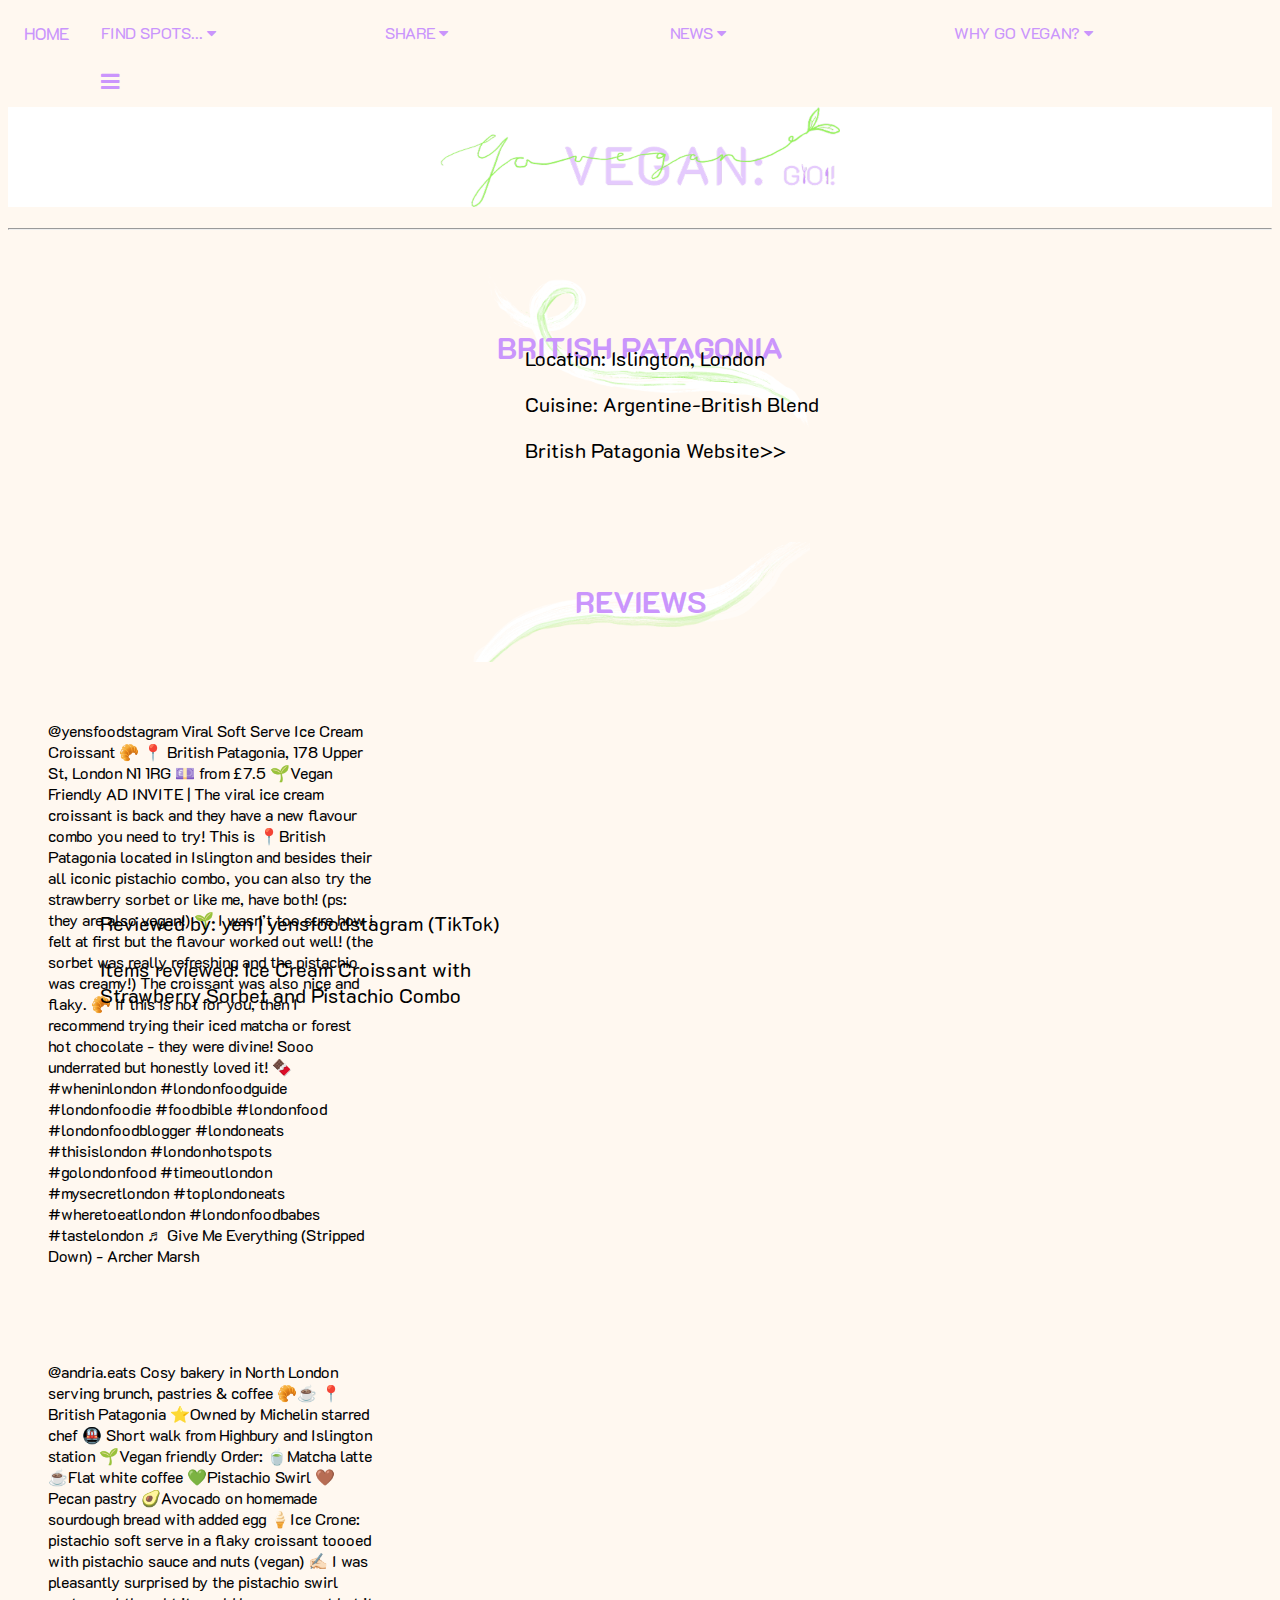
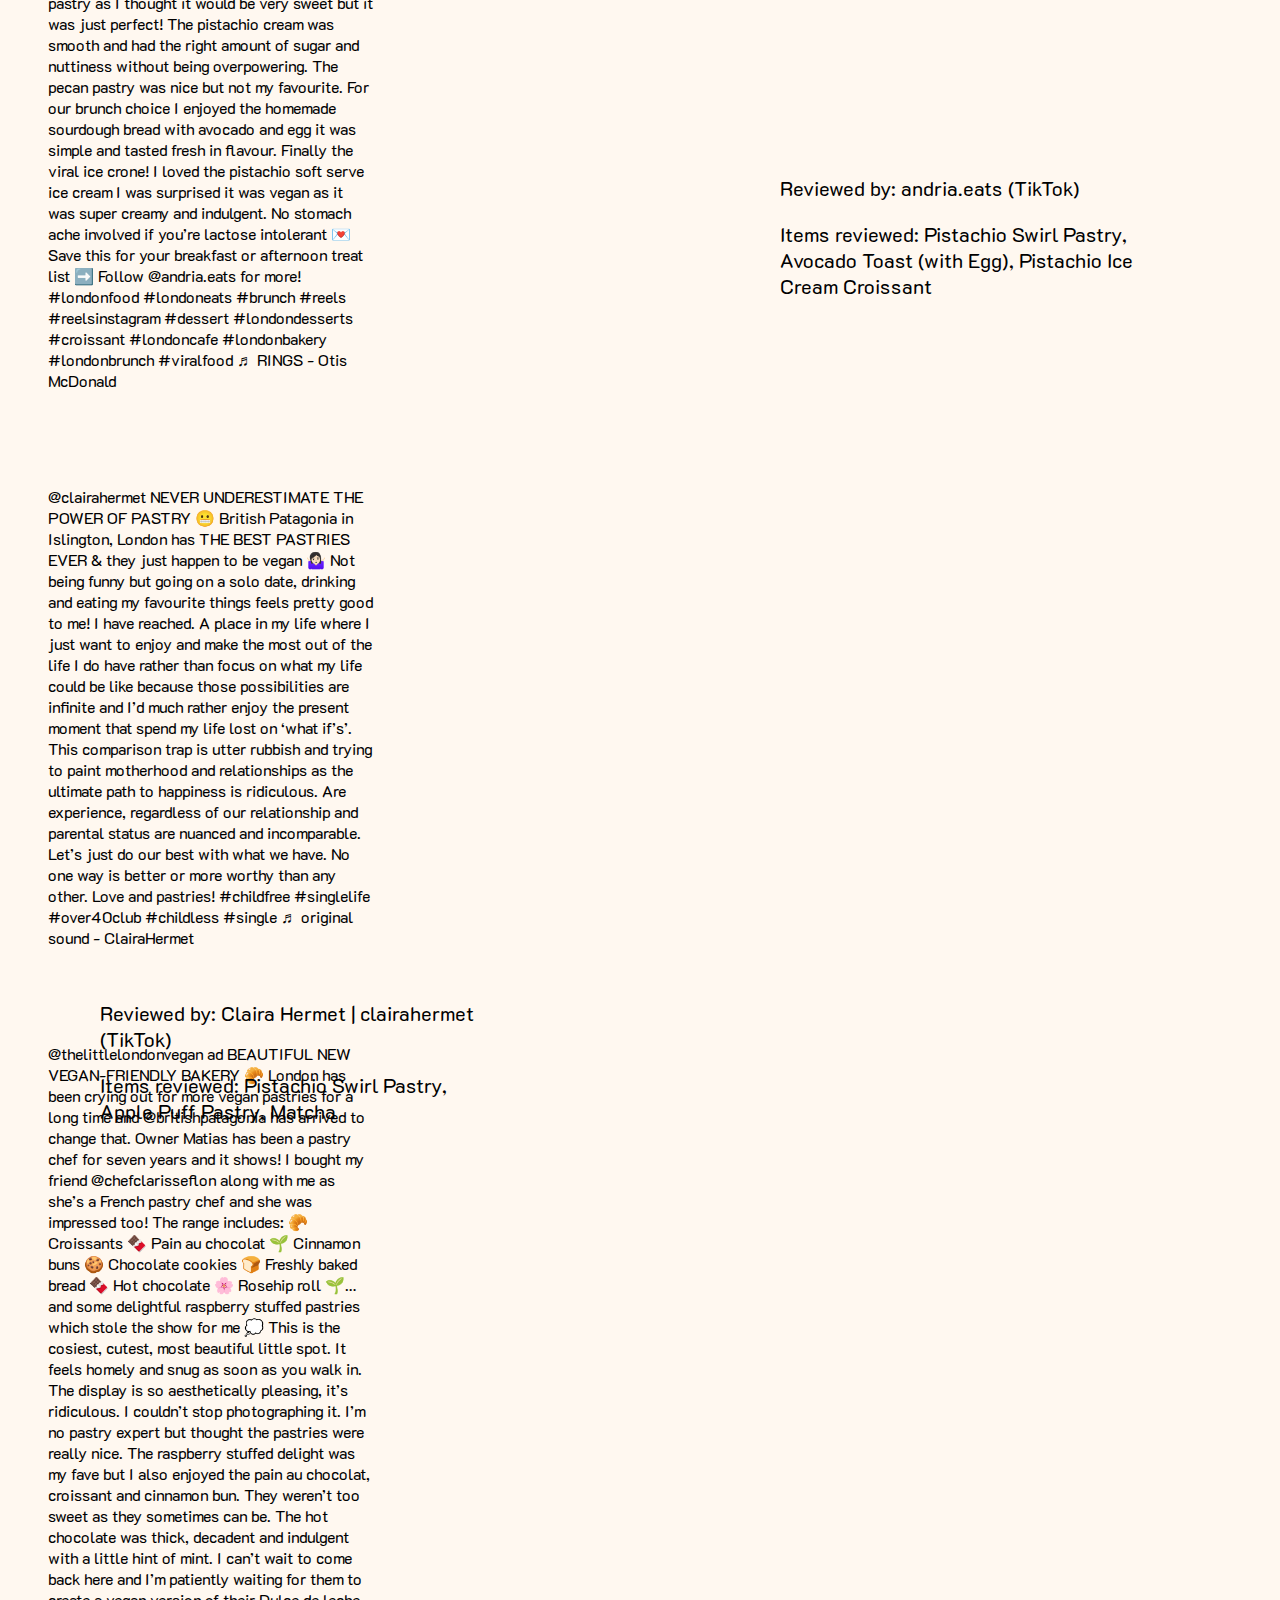
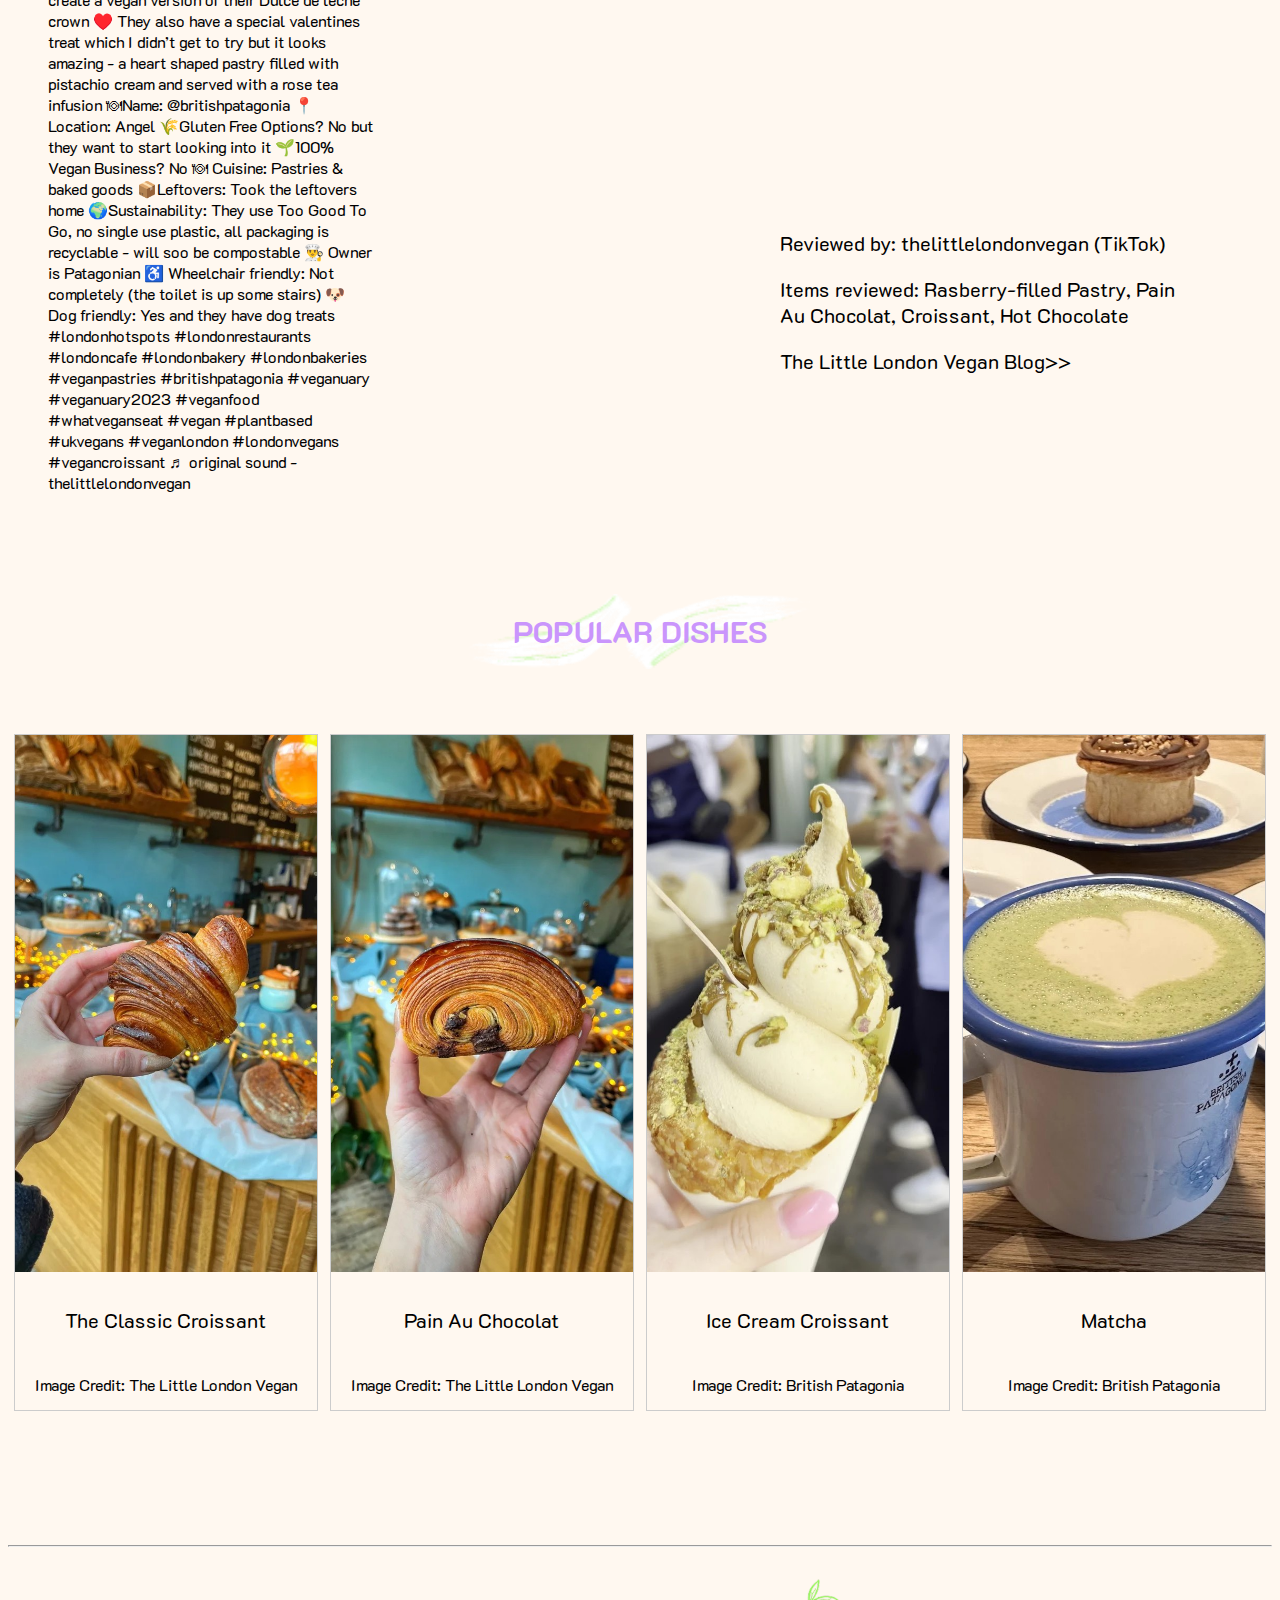
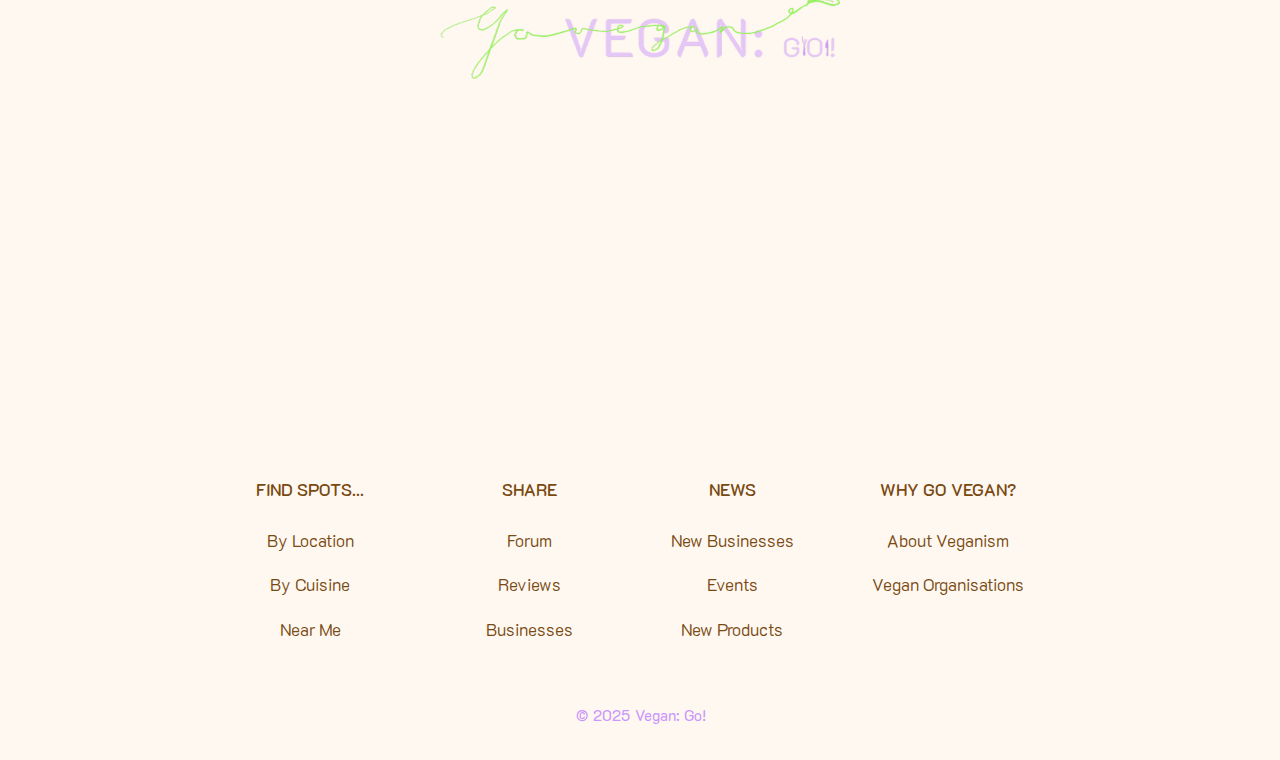
<file: About British Patagonia.html>
<html>

<head>

    <title>VEGAN: GO!</title>

    <meta name="viewport" content="width=device-width, initial-scale=1.0">
    <link rel="stylesheet" type="text/css" href="dmdd.css">
<link rel="stylesheet" media="screen and (min-width: 600px)" href="dmdd.css">
<link rel="stylesheet" media="screen and (max-width: 600px)" href="mobile.css">

<link rel="preconnect" href="https://fonts.googleapis.com">
<link rel="preconnect" href="https://fonts.gstatic.com" crossorigin>
<link href="https://fonts.googleapis.com/css2?family=K2D:ital,wght@0,100;0,200;0,300;0,400;0,500;0,600;0,700;0,800;1,100;1,200;1,300;1,400;1,500;1,600;1,700;1,800&display=swap" rel="stylesheet">

</head>

<!-- Load an icon library to show a hamburger menu (bars) on small screens -->
<link rel="stylesheet" href="https://cdnjs.cloudflare.com/ajax/libs/font-awesome/4.7.0/css/font-awesome.min.css">

<div class="topnav">
  <a class="active" href="VeganGo.html" target="_blank">HOME</a>
   <div id="myLinks">
   <div class="dropdown">
    <button class="dropbtn" href="#spots">FIND SPOTS...
      <i class="fa fa-caret-down"></i>
    </button>
    <div class="dropdown-content">
      <a href="#">By Location</a>
      <a href="#">By Cuisine</a>
      <a href="Near me.html" target="_blank">Near Me</a>
    </div>
  </div>
  <div class="dropdown">
    <button class="dropbtn" href="#share">SHARE
      <i class="fa fa-caret-down"></i>
    </button>
    <div class="dropdown-content">
      <a href="#">Forum</a>
      <a href="#">Reviews</a>
      <a href="#">Businesses</a>
    </div>
  </div>
  <div class="dropdown">
    <button class="dropbtn" href="#news">NEWS
      <i class="fa fa-caret-down"></i>
    </button>
    <div class="dropdown-content">
      <a href="#">New Businesses</a>
      <a href="#">Events</a>
      <a href="#">New Products</a>
    </div>
  </div>
  <div class="dropdown">
    <button class="dropbtn" href="#about">WHY GO VEGAN?
      <i class="fa fa-caret-down"></i>
    </button>
    <div class="dropdown-content">
      <a href="#">About Veganism</a>
      <a href="#">Vegan Organisations</a>
    </div>
  </div>
 </div>
<!-- "Hamburger menu" / "Bar icon" to toggle the navigation links -->
<a href="javascript:void(0);" class="icon" onclick="myFunction()">
    <i class="fa fa-bars"></i>
  </a>
</div>

<script>
/* Toggle between showing and hiding the navigation menu links when the user clicks on the hamburger menu / bar icon */
function myFunction() {
  var x = document.getElementById("myLinks");
  if (x.style.display === "block") {
    x.style.display = "none";
  } else {
    x.style.display = "block";
  }
}
</script>

<body>
<div id="AA">
<div id="Image1">
    <!-- The next line will add an image to your page -->
    <a href="VeganGo.html" target="_blank">
     <img src="VG Logo (2).png">
  </a>
</div>
</div>
  
    <!-- Heading 1, your most important heading, starts here -->
    <h1> </h1>
    <!-- Heading 1 finishes here -->

    <hr>
<div id="DA">
    <h2>BRITISH PATAGONIA</h2>
</div> 

 <div id= "DB"> 
    <p> Location: Islington, London </p>
    <p> Cuisine: Argentine-British Blend </p>
    <a href="https://britishpatagonia.website/" target="_blank"><p2>British Patagonia Website>> </p2> </a> 
  
 </div>



<br>
<br> 
<br>
<br>  

    
   
<div id="DC">
    <h2>REVIEWS</h2>
</div>  
<br>
<br>

<blockquote class="tiktok-embed" cite="https://www.tiktok.com/@yensfoodstagram/video/7372882524567047457" data-video-id="7372882524567047457" style="max-width: 325px;min-width: 325px;" > <section> <a target="_blank" title="@yensfoodstagram" href="https://www.tiktok.com/@yensfoodstagram?refer=embed">@yensfoodstagram</a> Viral Soft Serve Ice Cream Croissant 🥐 📍 British Patagonia, 178 Upper St, London N1 1RG 💷 from £7.5 🌱Vegan Friendly AD INVITE | The viral ice cream croissant is back and they have a new flavour combo you need to try!  This is 📍British Patagonia located in Islington and besides their all iconic pistachio combo, you can also try the strawberry sorbet or like me, have both! (ps: they are also vegan!) 🌱 I wasn’t too sure how i felt at first but the flavour worked out well! (the sorbet was really refreshing and the pistachio was creamy!) The croissant was also nice and flaky. 🥐 if this is not for you, then I recommend trying their iced matcha or forest hot chocolate - they were divine! Sooo underrated but honestly loved it! 🍫 <a title="wheninlondon" target="_blank" href="https://www.tiktok.com/tag/wheninlondon?refer=embed">#wheninlondon</a> <a title="londonfoodguide" target="_blank" href="https://www.tiktok.com/tag/londonfoodguide?refer=embed">#londonfoodguide</a> <a title="londonfoodie" target="_blank" href="https://www.tiktok.com/tag/londonfoodie?refer=embed">#londonfoodie</a>  <a title="foodbible" target="_blank" href="https://www.tiktok.com/tag/foodbible?refer=embed">#foodbible</a> <a title="londonfood" target="_blank" href="https://www.tiktok.com/tag/londonfood?refer=embed">#londonfood</a> <a title="londonfoodblogger" target="_blank" href="https://www.tiktok.com/tag/londonfoodblogger?refer=embed">#londonfoodblogger</a> <a title="londoneats" target="_blank" href="https://www.tiktok.com/tag/londoneats?refer=embed">#londoneats</a> <a title="thisislondon" target="_blank" href="https://www.tiktok.com/tag/thisislondon?refer=embed">#thisislondon</a> <a title="londonhotspots" target="_blank" href="https://www.tiktok.com/tag/londonhotspots?refer=embed">#londonhotspots</a> <a title="golondonfood" target="_blank" href="https://www.tiktok.com/tag/golondonfood?refer=embed">#golondonfood</a> <a title="timeoutlondon" target="_blank" href="https://www.tiktok.com/tag/timeoutlondon?refer=embed">#timeoutlondon</a> <a title="mysecretlondon" target="_blank" href="https://www.tiktok.com/tag/mysecretlondon?refer=embed">#mysecretlondon</a> <a title="toplondoneats" target="_blank" href="https://www.tiktok.com/tag/toplondoneats?refer=embed">#toplondoneats</a> <a title="wheretoeatlondon" target="_blank" href="https://www.tiktok.com/tag/wheretoeatlondon?refer=embed">#wheretoeatlondon</a> <a title="londonfoodbabes" target="_blank" href="https://www.tiktok.com/tag/londonfoodbabes?refer=embed">#londonfoodbabes</a> <a title="tastelondon" target="_blank" href="https://www.tiktok.com/tag/tastelondon?refer=embed">#tastelondon</a> <a target="_blank" title="♬ Give Me Everything (Stripped Down) - Archer Marsh" href="https://www.tiktok.com/music/Give-Me-Everything-Stripped-Down-7171392791648421889?refer=embed">♬ Give Me Everything (Stripped Down) - Archer Marsh</a> </section> </blockquote> <script async src="https://www.tiktok.com/embed.js"></script>

<div id="DD">
    <p>Reviewed by: yen | yensfoodstagram (TikTok)</p>
    <p>Items reviewed: Ice Cream Croissant with Strawberry Sorbet and Pistachio Combo</p>
</div> 

<br>
<br>
<br>

<blockquote class="tiktok-embed" cite="https://www.tiktok.com/@andria.eats/video/7408857995485990177" data-video-id="7408857995485990177" style="max-width: 325px;min-width: 325px;" > <section> <a target="_blank" title="@andria.eats" href="https://www.tiktok.com/@andria.eats?refer=embed">@andria.eats</a> Cosy bakery in North London serving brunch, pastries &#38; coffee 🥐☕️ 📍British Patagonia  ⭐️Owned by Michelin starred chef  🚇 Short walk from Highbury and Islington station 🌱Vegan friendly Order: 🍵Matcha latte  ☕️Flat white coffee  💚Pistachio Swirl 🤎Pecan pastry 🥑Avocado on homemade sourdough bread with added egg 🍦Ice Crone: pistachio soft serve in a flaky croissant toooed with pistachio sauce and nuts (vegan) ✍🏻 I was pleasantly surprised by the pistachio swirl pastry as I thought it would be very sweet but it was just perfect! The pistachio cream was smooth and had the right amount of sugar and nuttiness without being overpowering. The pecan pastry was nice but not my favourite. For our brunch choice I enjoyed the homemade sourdough bread with avocado and egg it was simple and tasted fresh in flavour. Finally the viral ice crone! I loved the pistachio soft serve ice cream I was surprised it was vegan as it was super creamy and indulgent. No stomach ache involved if you’re lactose intolerant 💌 Save this for your breakfast or afternoon treat list ➡️ Follow @andria.eats for more! <a title="londonfood" target="_blank" href="https://www.tiktok.com/tag/londonfood?refer=embed">#londonfood</a> <a title="londoneats" target="_blank" href="https://www.tiktok.com/tag/londoneats?refer=embed">#londoneats</a> <a title="brunch" target="_blank" href="https://www.tiktok.com/tag/brunch?refer=embed">#brunch</a>  <a title="reels" target="_blank" href="https://www.tiktok.com/tag/reels?refer=embed">#reels</a> <a title="reelsinstagram" target="_blank" href="https://www.tiktok.com/tag/reelsinstagram?refer=embed">#reelsinstagram</a> <a title="dessert" target="_blank" href="https://www.tiktok.com/tag/dessert?refer=embed">#dessert</a> <a title="londondesserts" target="_blank" href="https://www.tiktok.com/tag/londondesserts?refer=embed">#londondesserts</a> <a title="croissant" target="_blank" href="https://www.tiktok.com/tag/croissant?refer=embed">#croissant</a> <a title="londoncafe" target="_blank" href="https://www.tiktok.com/tag/londoncafe?refer=embed">#londoncafe</a> <a title="londonbakery" target="_blank" href="https://www.tiktok.com/tag/londonbakery?refer=embed">#londonbakery</a> <a title="londonbrunch" target="_blank" href="https://www.tiktok.com/tag/londonbrunch?refer=embed">#londonbrunch</a> <a title="viralfood" target="_blank" href="https://www.tiktok.com/tag/viralfood?refer=embed">#viralfood</a> <a target="_blank" title="♬ RINGS - Otis McDonald" href="https://www.tiktok.com/music/RINGS-7361134293186185233?refer=embed">♬ RINGS - Otis McDonald</a> </section> </blockquote> <script async src="https://www.tiktok.com/embed.js"></script>
  
<div id="DE">
    <p>Reviewed by: andria.eats (TikTok)</p>
    <p>Items reviewed: Pistachio Swirl Pastry, Avocado Toast (with Egg), Pistachio Ice Cream Croissant</p>
</div>  

<br>
<br>
<br>

<blockquote class="tiktok-embed" cite="https://www.tiktok.com/@clairahermet/video/7498440924230454550" data-video-id="7498440924230454550" style="max-width: 325px;min-width: 325px;" > <section> <a target="_blank" title="@clairahermet" href="https://www.tiktok.com/@clairahermet?refer=embed">@clairahermet</a> NEVER UNDERESTIMATE THE POWER OF PASTRY 😬 British Patagonia in Islington, London has THE BEST PASTRIES EVER &#38; they just happen to be vegan 🤷🏻‍♀️ Not being funny but going on a solo date, drinking and eating my favourite things feels pretty good to me! I have reached. A place in my life where I just want to enjoy and make the most out of the life I do have rather than focus on what my life could be like because those possibilities are infinite and I’d much rather enjoy the present moment that spend my life lost on ‘what if’s’.  This comparison trap is utter rubbish and trying to paint motherhood and relationships as the ultimate path to happiness is ridiculous. Are experience, regardless of our relationship and parental status are nuanced and incomparable.  Let’s just do our best with what we have. No one way is better or more worthy than any other.  Love and pastries!  <a title="childfree" target="_blank" href="https://www.tiktok.com/tag/childfree?refer=embed">#childfree</a> <a title="singlelife" target="_blank" href="https://www.tiktok.com/tag/singlelife?refer=embed">#singlelife</a> <a title="over40club" target="_blank" href="https://www.tiktok.com/tag/over40club?refer=embed">#over40club</a> <a title="childless" target="_blank" href="https://www.tiktok.com/tag/childless?refer=embed">#childless</a> <a title="single" target="_blank" href="https://www.tiktok.com/tag/single?refer=embed">#single</a> <a target="_blank" title="♬ original sound - ClairaHermet" href="https://www.tiktok.com/music/original-sound-7498440938466183958?refer=embed">♬ original sound - ClairaHermet</a> </section> </blockquote> <script async src="https://www.tiktok.com/embed.js"></script>

<div id="DF">
    <p>Reviewed by: Claira Hermet | clairahermet (TikTok)</p>
    <p>Items reviewed: Pistachio Swirl Pastry, Apple Puff Pastry, Matcha</p>
</div>   

<br>
<br>
<br>

<blockquote class="tiktok-embed" cite="https://www.tiktok.com/@thelittlelondonvegan/video/7193285368827923718" data-video-id="7193285368827923718" style="max-width: 325px;min-width: 325px;" > <section> <a target="_blank" title="@thelittlelondonvegan" href="https://www.tiktok.com/@thelittlelondonvegan?refer=embed">@thelittlelondonvegan</a> ad BEAUTIFUL NEW VEGAN-FRIENDLY BAKERY 🥐 London has been crying out for more vegan pastries for a long time and @britishpatagonia has arrived to change that. Owner Matias has been a pastry chef for seven years and it shows! I bought my friend @chefclarisseflon along with me as she’s a French pastry chef and she was impressed too! The range includes: 🥐 Croissants 🍫 Pain au chocolat 🌱 Cinnamon buns 🍪 Chocolate cookies 🍞 Freshly baked bread 🍫 Hot chocolate 🌸 Rosehip roll 🌱…and some delightful raspberry stuffed pastries which stole the show for me 💭 This is the cosiest, cutest, most beautiful little spot. It feels homely and snug as soon as you walk in. The display is so aesthetically pleasing, it’s ridiculous. I couldn’t stop photographing it. I’m no pastry expert but thought the pastries were really nice. The raspberry stuffed delight was my fave but I also enjoyed the pain au chocolat, croissant and cinnamon bun. They weren’t too sweet as they sometimes can be. The hot chocolate was thick, decadent and indulgent with a little hint of mint. I can’t wait to come back here and I’m patiently waiting for them to create a vegan version of their Dulce de leche crown ♥️ They also have a special valentines treat which I didn’t get to try but it looks amazing - a heart shaped pastry filled with pistachio cream and served with a rose tea infusion  🍽Name: @britishpatagonia 📍Location: Angel  🌾Gluten Free Options? No but they want to start looking into it 🌱100% Vegan Business? No 🍽 Cuisine: Pastries &#38; baked goods 📦Leftovers: Took the leftovers home 🌍Sustainability:⁣⁣ ⁣⁣⁣They use Too Good To Go, no single use plastic, all packaging is recyclable - will soo be compostable 👨‍🍳 Owner is Patagonian ♿️ Wheelchair friendly: Not completely (the toilet is up some stairs) 🐶 Dog friendly: Yes and they have dog treats <a title="londonhotspots" target="_blank" href="https://www.tiktok.com/tag/londonhotspots?refer=embed">#londonhotspots</a> <a title="londonrestaurants" target="_blank" href="https://www.tiktok.com/tag/londonrestaurants?refer=embed">#londonrestaurants</a> <a title="londoncafe" target="_blank" href="https://www.tiktok.com/tag/londoncafe?refer=embed">#londoncafe</a> <a title="londonbakery" target="_blank" href="https://www.tiktok.com/tag/londonbakery?refer=embed">#londonbakery</a> <a title="londonbakeries" target="_blank" href="https://www.tiktok.com/tag/londonbakeries?refer=embed">#londonbakeries</a> <a title="veganpastries" target="_blank" href="https://www.tiktok.com/tag/veganpastries?refer=embed">#veganpastries</a> <a title="britishpatagonia" target="_blank" href="https://www.tiktok.com/tag/britishpatagonia?refer=embed">#britishpatagonia</a> <a title="veganuary" target="_blank" href="https://www.tiktok.com/tag/veganuary?refer=embed">#veganuary</a> <a title="veganuary2023" target="_blank" href="https://www.tiktok.com/tag/veganuary2023?refer=embed">#veganuary2023</a> <a title="veganfood" target="_blank" href="https://www.tiktok.com/tag/veganfood?refer=embed">#veganfood</a> <a title="whatveganseat" target="_blank" href="https://www.tiktok.com/tag/whatveganseat?refer=embed">#whatveganseat</a> <a title="vegan" target="_blank" href="https://www.tiktok.com/tag/vegan?refer=embed">#vegan</a> <a title="plantbased" target="_blank" href="https://www.tiktok.com/tag/plantbased?refer=embed">#plantbased</a> <a title="ukvegans" target="_blank" href="https://www.tiktok.com/tag/ukvegans?refer=embed">#ukvegans</a> <a title="veganlondon" target="_blank" href="https://www.tiktok.com/tag/veganlondon?refer=embed">#veganlondon</a> <a title="londonvegans" target="_blank" href="https://www.tiktok.com/tag/londonvegans?refer=embed">#londonvegans</a> <a title="vegancroissant" target="_blank" href="https://www.tiktok.com/tag/vegancroissant?refer=embed">#vegancroissant</a> <a target="_blank" title="♬ original sound - thelittlelondonvegan" href="https://www.tiktok.com/music/original-sound-7193285402977913606?refer=embed">♬ original sound - thelittlelondonvegan</a> </section> </blockquote> <script async src="https://www.tiktok.com/embed.js"></script>

<div id="DG">
    <p>Reviewed by: thelittlelondonvegan (TikTok)</p>
    <p>Items reviewed: Rasberry-filled Pastry, Pain Au Chocolat, Croissant,
    Hot Chocolate</p>
    <a href="https://thelittlelondonvegan.com/british-patagonia-angel/" target="_blank"><p2> The Little London Vegan Blog>> </p2> </a>

</div>   

<br>
<br>
<br>


<div id="DH">
    <h2>POPULAR DISHES</h2>
</div> 
<br>
<br>

<div class="responsive">
  <div class="gallery">
    <a target="_blank" href="Patagonia Croissant.jpg">
      <img src="Patagonia Croissant.jpg" alt="British Patagonia Croissant">
    </a>
    <div class="desc"> <p>The Classic Croissant</p> <br> Image Credit: The Little London Vegan</div>
  </div>
</div>

<div class="responsive">
  <div class="gallery">
    <a target="_blank" href="Patagonia Pain Au Chocolat.jpg">
      <img src="Patagonia Pain Au Chocolat.jpg" alt="British Patagonia Pain Au Chocolat">
    </a>
    <div class="desc"><p>Pain Au Chocolat</p> <br> Image Credit: The Little London Vegan</div>
  </div>
</div>

<div class="responsive">
  <div class="gallery">
    <a target="_blank" href="Patagonia Ice Cream.jpg">
      <img src="Patagonia Ice Cream.jpg" alt="British Patagonia Ice Cream">
    </a>
    <div class="desc"><p>Ice Cream Croissant</p> <br> Image Credit: British Patagonia</div>
  </div>
</div>

<div class="responsive">
  <div class="gallery">
    <a target="_blank" href="Patagonia Matcha.jpg">
      <img src="Patagonia Matcha.jpg" alt="British Patagonia Matcha">
    </a>
    <div class="desc"><p>Matcha</p> <br> Image Credit: British Patagonia</div>
  </div>
</div>

<div class="clearfix"></div> 



<br>
<br>
</body>
    <br>
    <br>
    <br>
    <br>
   
<hr>

<footer>
 <br>
 <div id="Image3">
  <a href="VeganGo.html" target="_blank">
     <img src="VG Logo (2).png">
  </a>
 </div>

<div id="Menucolumn9">
  <h5> FIND SPOTS...</h5> <h4>By Location</h4> <h4>By Cuisine</h4>  <a href="Near me.html" target="_blank"><h7>Near Me</h7> </a>
</div>
<div id="Menucolumn10">
  <h5> SHARE</h5> <h4>Forum</h4> <h4>Reviews</h4> <h4>Businesses</h4>
</div>
<div id="Menucolumn11">
  <h5> NEWS</h5> <h4>New Businesses</h4> <h4>Events</h4> <h4>New Products</h4>
</div>
<div id="Menucolumn12">
  <h5> WHY GO VEGAN?</h5> <h4>About Veganism</h4> <h4>Vegan Organisations</h4>
</div>

<div id="Copyright3">
  <h6>© 2025 Vegan: Go!</h6>
  </div>
</footer>
</file>
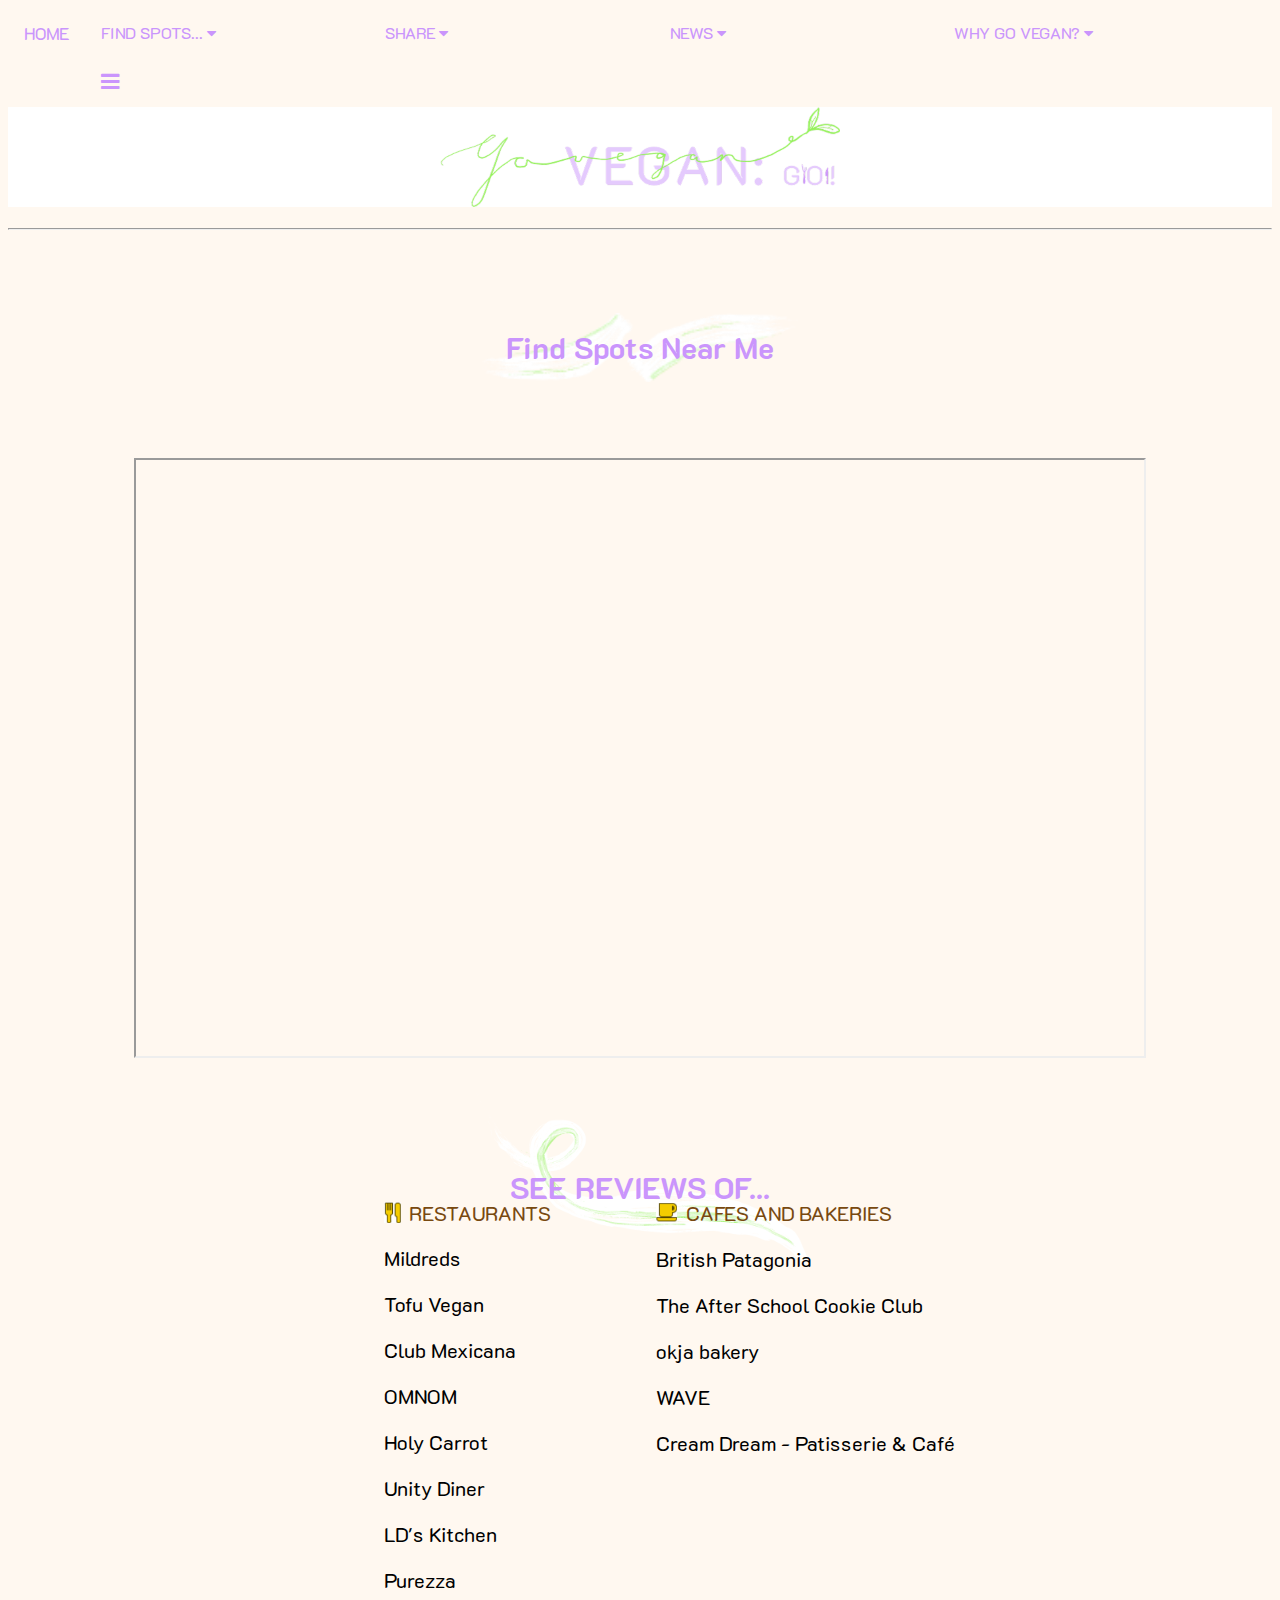
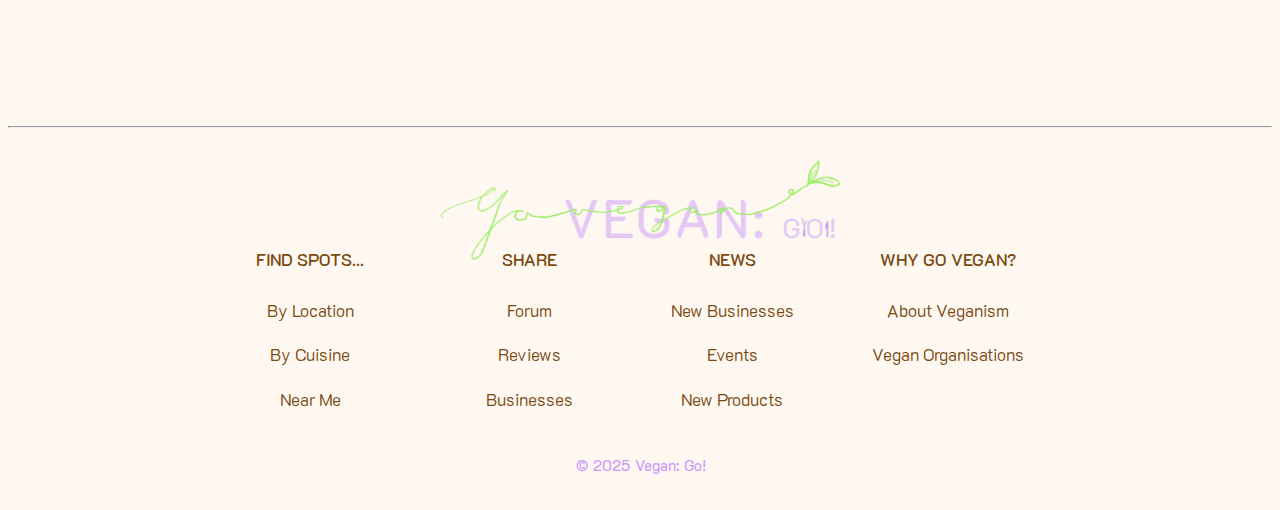
<file: Near me.html>
<html>

<head>

    <title>VEGAN: GO!</title>

    <meta name="viewport" content="width=device-width, initial-scale=1.0">
    <link rel="stylesheet" type="text/css" href="dmdd.css">
<link rel="stylesheet" media="screen and (min-width: 600px)" href="dmdd.css">
<link rel="stylesheet" media="screen and (max-width: 600px)" href="mobile.css">

<link rel="preconnect" href="https://fonts.googleapis.com">
<link rel="preconnect" href="https://fonts.gstatic.com" crossorigin>
<link href="https://fonts.googleapis.com/css2?family=K2D:ital,wght@0,100;0,200;0,300;0,400;0,500;0,600;0,700;0,800;1,100;1,200;1,300;1,400;1,500;1,600;1,700;1,800&display=swap" rel="stylesheet">

</head>

<!-- Load an icon library to show a hamburger menu (bars) on small screens -->
<link rel="stylesheet" href="https://cdnjs.cloudflare.com/ajax/libs/font-awesome/4.7.0/css/font-awesome.min.css">

<div class="topnav">
  <a class="active" href="index.html" target="_blank">HOME</a>
   <div id="myLinks">
   <div class="dropdown">
    <button class="dropbtn" href="#spots">FIND SPOTS...
      <i class="fa fa-caret-down"></i>
    </button>
    <div class="dropdown-content">
      <a href="#">By Location</a>
      <a href="#">By Cuisine</a>
      <a href="Near me.html" target="_blank">Near Me</a>
    </div>
  </div>
  <div class="dropdown">
    <button class="dropbtn" href="#share">SHARE
      <i class="fa fa-caret-down"></i>
    </button>
    <div class="dropdown-content">
      <a href="#">Forum</a>
      <a href="#">Reviews</a>
      <a href="#">Businesses</a>
    </div>
  </div>
  <div class="dropdown">
    <button class="dropbtn" href="#news">NEWS
      <i class="fa fa-caret-down"></i>
    </button>
    <div class="dropdown-content">
      <a href="#">New Businesses</a>
      <a href="#">Events</a>
      <a href="#">New Products</a>
    </div>
  </div>
  <div class="dropdown">
    <button class="dropbtn" href="#about">WHY GO VEGAN?
      <i class="fa fa-caret-down"></i>
    </button>
    <div class="dropdown-content">
      <a href="#">About Veganism</a>
      <a href="#">Vegan Organisations</a>
    </div>
  </div>
 </div>
<!-- "Hamburger menu" / "Bar icon" to toggle the navigation links -->
<a href="javascript:void(0);" class="icon" onclick="myFunction()">
    <i class="fa fa-bars"></i>
  </a>
</div>

<script>
/* Toggle between showing and hiding the navigation menu links when the user clicks on the hamburger menu / bar icon */
function myFunction() {
  var x = document.getElementById("myLinks");
  if (x.style.display === "block") {
    x.style.display = "none";
  } else {
    x.style.display = "block";
  }
}
</script>

<body>
<div id="AA">
<div id="Image1">
    <!-- The next line will add an image to your page -->
    <a href="index.html" target="_blank">
     <img src="VG Logo (2).png">
  </a>
</div>
</div>
  
    <!-- Heading 1, your most important heading, starts here -->
    <h1> </h1>
    <!-- Heading 1 finishes here -->

    <hr>
<div id="CA">
    <h2>Find Spots Near Me</h2>
</div> 

<div id="CB">
<iframe src="https://www.google.com/maps/d/embed?mid=1NxOcs_hw2CIRha0F2JGWb38tfBWHXUY&ehbc=2E312F&noprof=1&z=5" width="80%" height="600"></iframe>
</div> 


    <p>
    </p>   

    
    <p>
    </p>

 

 
    <p>
 
    </p>
<div id="CC">
    <h2>SEE REVIEWS OF...</h2>
</div>  

<div id="CE">    
<div id="CD">
    <p>&nbsp&nbsp&nbsp&nbsp&nbspRESTAURANTS</p>
</div> 


    <p>Mildreds</p>
    <p>Tofu Vegan</p>
    <p>Club Mexicana</p>
    <p>OMNOM</p>
    <p>Holy Carrot</p>
    <p>Unity Diner</p>
    <p>LD's Kitchen</p>
    <p>Purezza</p>
</div> 

<div id="CG">
<div id="CF">
    <p>&nbsp&nbsp&nbsp&nbsp&nbsp&nbspCAFES AND BAKERIES</p>
</div> 
   <br>
    <a href="About British Patagonia.html" target="_blank"> <p2>British
    Patagonia</p2> </a>
    <p>The After School Cookie Club</p>
    <p>okja bakery</p>
    <p>WAVE</p>
    <p>Cream Dream - Patisserie & Café</p>
</div> 

<br>
<br>
</body>
    <br>
    <br>
    <br>
<div id="CH">     <br>
    <br>
    <br>
    <br>
    <br>
    <br>
    <br>
    <br>
    <br>
    <br>
    <br>
    <br>
    <br>
    <br>
    <br>
</div>
<hr>

<footer>
 <br>
 <div id="Image3">
  <a href="index.html" target="_blank">
     <img src="VG Logo (2).png">
  </a>
 </div>

<div id="Menucolumn5">
  <h5> FIND SPOTS...</h5> <h4>By Location</h4> <h4>By Cuisine</h4>  <a href="Near me.html" target="_blank"><h7>Near Me</h7> </a>
</div>
<div id="Menucolumn6">
  <h5> SHARE</h5> <h4>Forum</h4> <h4>Reviews</h4> <h4>Businesses</h4>
</div>
<div id="Menucolumn7">
  <h5> NEWS</h5> <h4>New Businesses</h4> <h4>Events</h4> <h4>New Products</h4>
</div>
<div id="Menucolumn8">
  <h5> WHY GO VEGAN?</h5> <h4>About Veganism</h4> <h4>Vegan Organisations</h4>
</div>

<div id="Copyright2">
  <h6>© 2025 Vegan: Go!</h6>
  </div>
</footer>
</file>
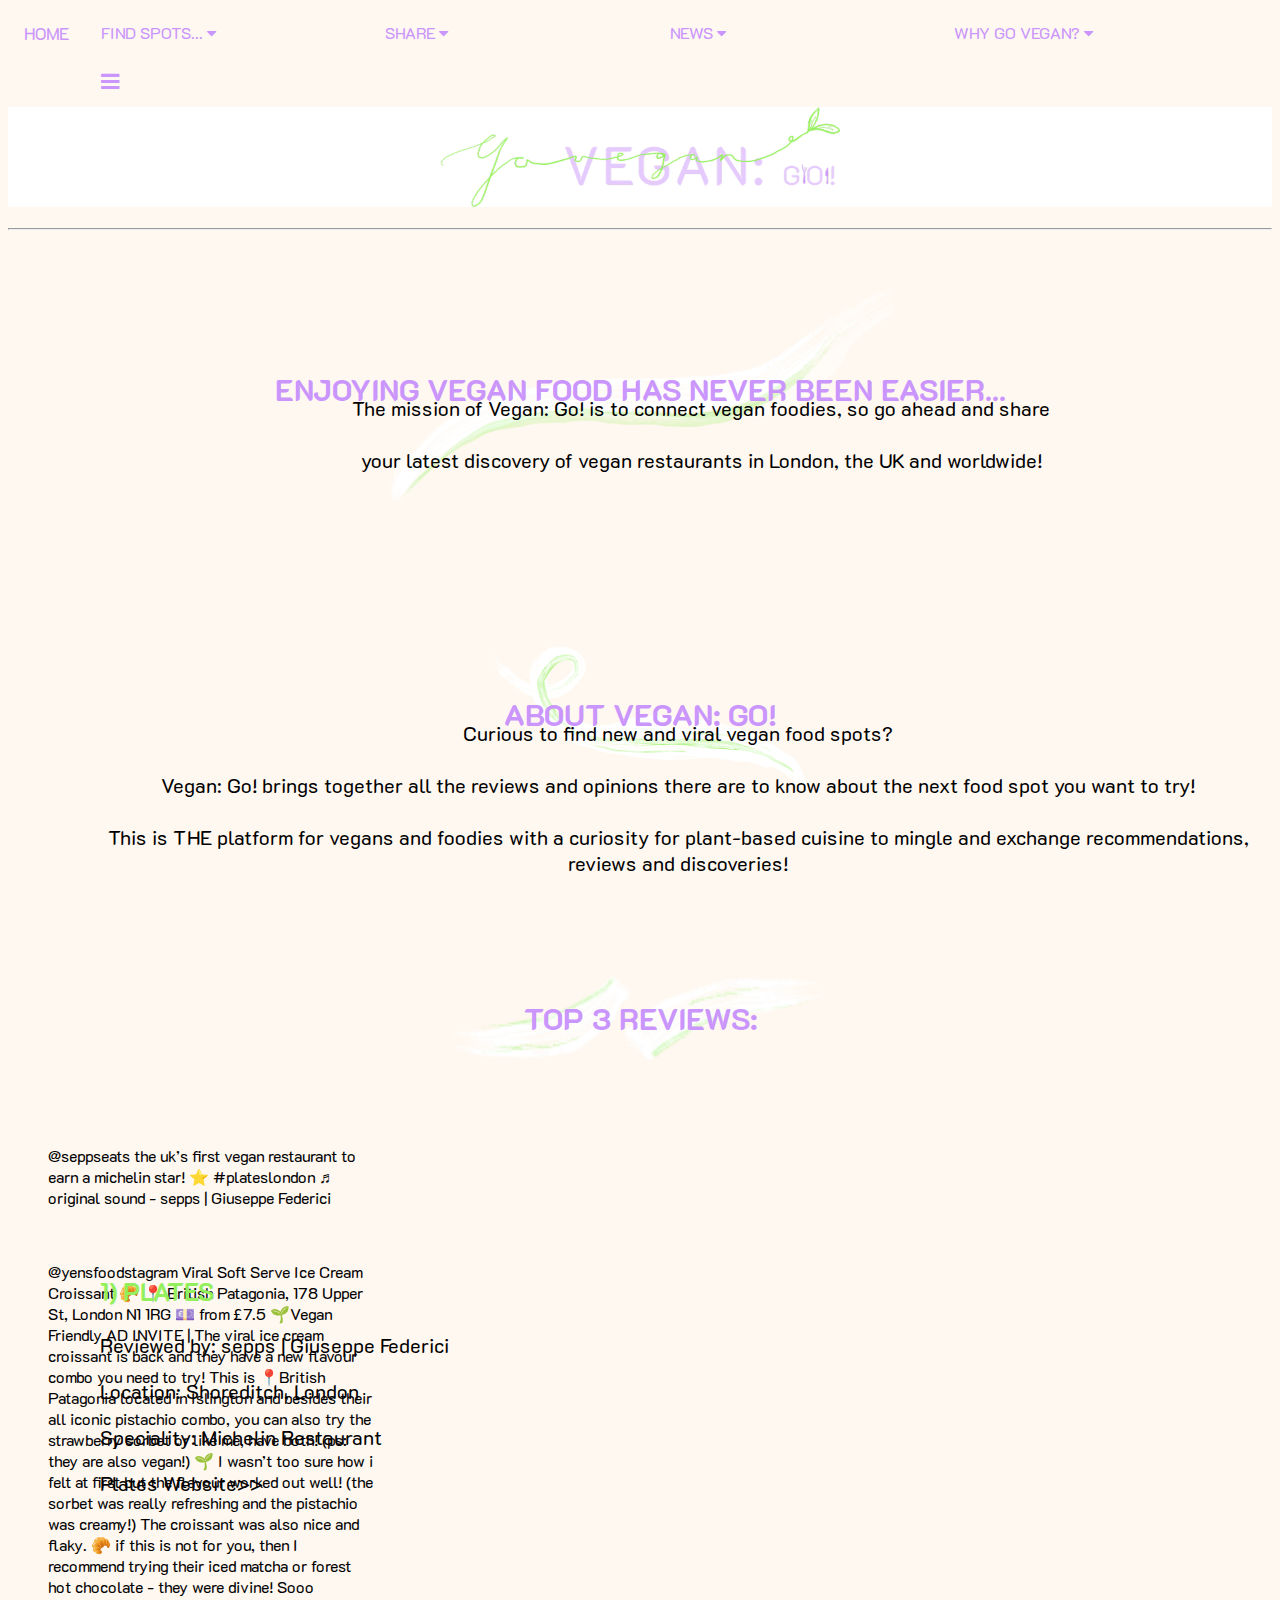
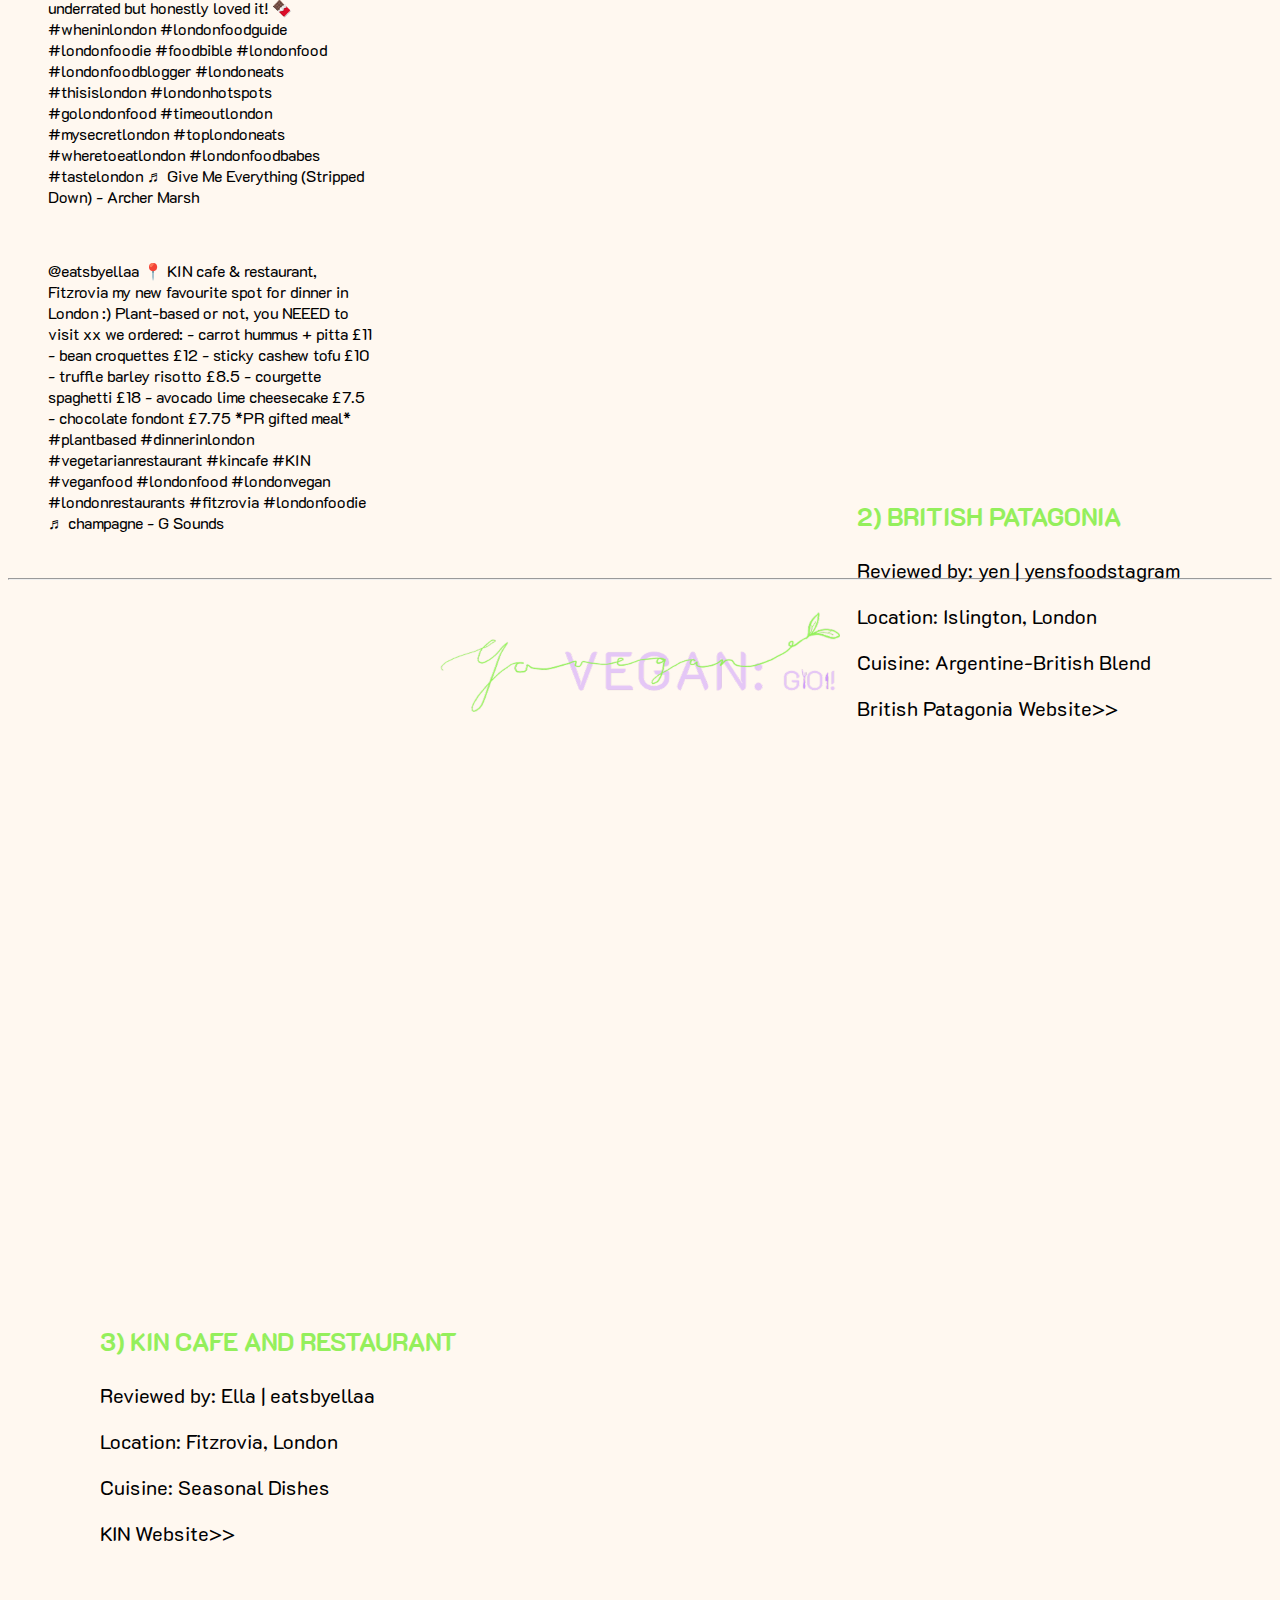
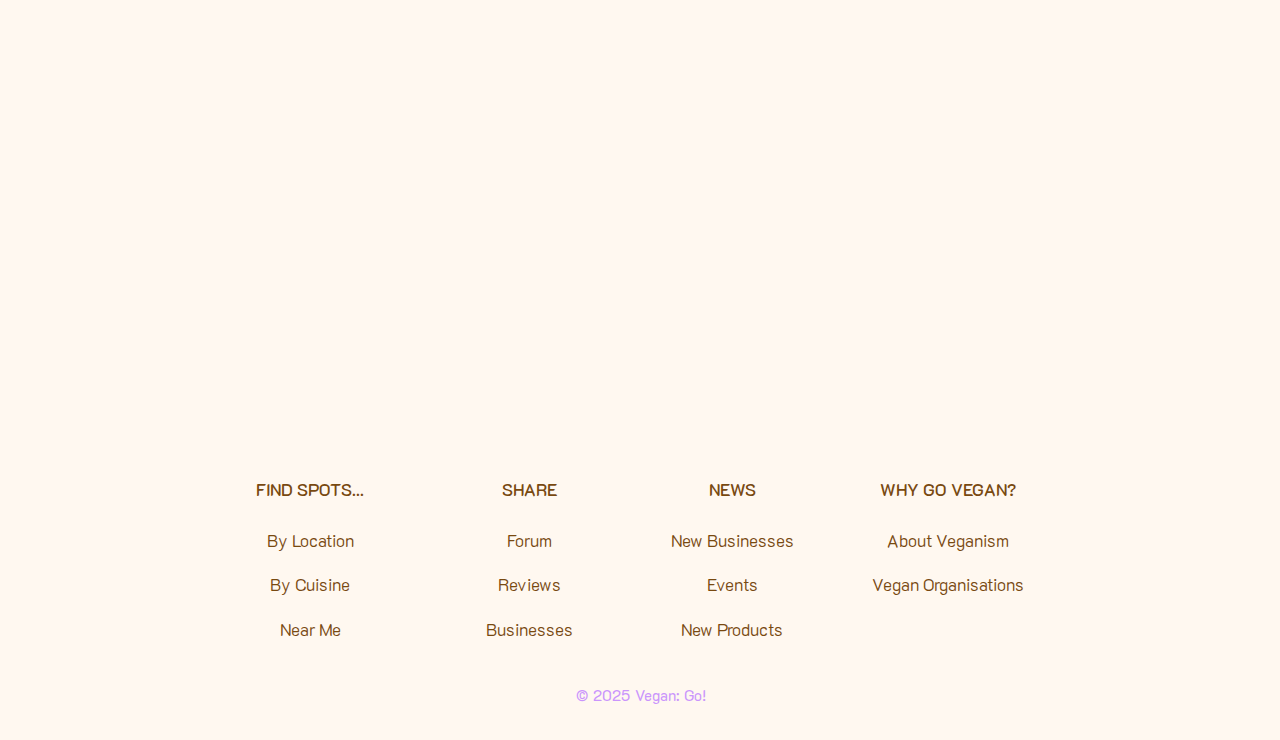
<file: VeganGo.html>
<html>

<head>

    <title>VEGAN: GO!</title>

    <meta name="viewport" content="width=device-width, initial-scale=1.0">
    <link rel="stylesheet" type="text/css" href="dmdd.css">
<link rel="stylesheet" media="screen and (min-width: 600px)" href="dmdd.css">
<link rel="stylesheet" media="screen and (max-width: 600px)" href="mobile.css">

<link rel="preconnect" href="https://fonts.googleapis.com">
<link rel="preconnect" href="https://fonts.gstatic.com" crossorigin>
<link href="https://fonts.googleapis.com/css2?family=K2D:ital,wght@0,100;0,200;0,300;0,400;0,500;0,600;0,700;0,800;1,100;1,200;1,300;1,400;1,500;1,600;1,700;1,800&display=swap" rel="stylesheet">

</head>



<body>

<!-- Load an icon library to show a hamburger menu (bars) on small screens -->
<link rel="stylesheet" href="https://cdnjs.cloudflare.com/ajax/libs/font-awesome/4.7.0/css/font-awesome.min.css">

<div class="topnav">
  <a class="active" href="VeganGo.html" target="_blank">HOME</a>
   <div id="myLinks">
   <div class="dropdown">
    <button class="dropbtn" href="#spots">FIND SPOTS...
      <i class="fa fa-caret-down"></i>
    </button>
    <div class="dropdown-content">
      <a href="#">By Location</a>
      <a href="#">By Cuisine</a>
      <a href="Near me.html" target="_blank">Near Me</a>
    </div>
  </div>
  <div class="dropdown">
    <button class="dropbtn" href="#share">SHARE
      <i class="fa fa-caret-down"></i>
    </button>
    <div class="dropdown-content">
      <a href="#">Forum</a>
      <a href="#">Reviews</a>
      <a href="#">Businesses</a>
    </div>
  </div>
  <div class="dropdown">
    <button class="dropbtn" href="#news">NEWS
      <i class="fa fa-caret-down"></i>
    </button>
    <div class="dropdown-content">
      <a href="#">New Businesses</a>
      <a href="#">Events</a>
      <a href="#">New Products</a>
    </div>
  </div>
  <div class="dropdown">
    <button class="dropbtn" href="#about">WHY GO VEGAN?
      <i class="fa fa-caret-down"></i>
    </button>
    <div class="dropdown-content">
      <a href="#">About Veganism</a>
      <a href="#">Vegan Organisations</a>
    </div>
  </div>
 </div>
<!-- "Hamburger menu" / "Bar icon" to toggle the navigation links -->
<a href="javascript:void(0);" class="icon" onclick="myFunction()">
    <i class="fa fa-bars"></i>
  </a>
</div>

<script>
/* Toggle between showing and hiding the navigation menu links when the user clicks on the hamburger menu / bar icon */
function myFunction() {
  var x = document.getElementById("myLinks");
  if (x.style.display === "block") {
    x.style.display = "none";
  } else {
    x.style.display = "block";
  }
}
</script>


<div id="AA">
<div id="Image1">
    <!-- The next line will add an image to your page -->
    <a href="VeganGo.html" target="_blank">
     <img src="VG Logo (2).png">
  </a>
</div>
</div>
  
    <!-- Heading 1, your most important heading, starts here -->
    <h1> </h1>
    <!-- Heading 1 finishes here -->

    <hr>
    <br>
    <br>
   

<div id="BA">
    <h2>ENJOYING VEGAN FOOD HAS NEVER BEEN EASIER...</h2>
</div> 

<div id="BB">
    <p>
The mission of Vegan: Go! is to connect vegan foodies, so go ahead and share 
 <br>
 <br>
your latest discovery of vegan restaurants in London, the UK and worldwide!
    </p>

</div>   

<br>
<br>
<br>
<br>
<br>

<div id="BG">
<h2>ABOUT VEGAN: GO!</h2>
</div> 

<div id="BH">
<p>
 Curious to find new and viral vegan food spots? 
<br>
<br>
 Vegan: Go! brings together all the reviews and opinions there are to know about the next food spot you want to try!
<br>
<br>
 This is THE platform for vegans and foodies with a curiosity for plant-based cuisine to mingle and exchange recommendations, reviews and discoveries!
    </p>
</div> 
<br>
<br>
<br>
<br>
  
    

<div id="BC">
    <h2>TOP 3 REVIEWS:</h2>
</div> 
    
<blockquote class="tiktok-embed" cite="https://www.tiktok.com/@seppseats/video/7508843710013099286" data-video-id="7508843710013099286" style="max-width: 325px;min-width: 325px;" > <section> <a target="_blank" title="@seppseats" href="https://www.tiktok.com/@seppseats?refer=embed">@seppseats</a> the uk’s first vegan restaurant to earn a michelin star! ⭐️  <a title="plateslondon" target="_blank" href="https://www.tiktok.com/tag/plateslondon?refer=embed">#plateslondon</a> <a target="_blank" title="♬ original sound - sepps | Giuseppe Federici" href="https://www.tiktok.com/music/original-sound-7508843715820440342?refer=embed">♬ original sound - sepps | Giuseppe Federici</a> </section> </blockquote> <script async src="https://www.tiktok.com/embed.js"></script>

<div id="BD">
    <h3>1) PLATES</h3>

    <p> Reviewed by: sepps | Giuseppe Federici </p>
    <p> Location: Shoreditch, London </p>
    <p> Speciality: Michelin Restaurant </p>
    <p1> <a href="https://plates-london.com/" target="_blank">Plates Website>>  </a> </p1>
</div> 

<br>

<blockquote class="tiktok-embed" cite="https://www.tiktok.com/@yensfoodstagram/video/7372882524567047457" data-video-id="7372882524567047457" style="max-width: 325px;min-width: 325px;" > <section> <a target="_blank" title="@yensfoodstagram" href="https://www.tiktok.com/@yensfoodstagram?refer=embed">@yensfoodstagram</a> Viral Soft Serve Ice Cream Croissant 🥐 📍 British Patagonia, 178 Upper St, London N1 1RG 💷 from £7.5 🌱Vegan Friendly AD INVITE | The viral ice cream croissant is back and they have a new flavour combo you need to try!  This is 📍British Patagonia located in Islington and besides their all iconic pistachio combo, you can also try the strawberry sorbet or like me, have both! (ps: they are also vegan!) 🌱 I wasn’t too sure how i felt at first but the flavour worked out well! (the sorbet was really refreshing and the pistachio was creamy!) The croissant was also nice and flaky. 🥐 if this is not for you, then I recommend trying their iced matcha or forest hot chocolate - they were divine! Sooo underrated but honestly loved it! 🍫 <a title="wheninlondon" target="_blank" href="https://www.tiktok.com/tag/wheninlondon?refer=embed">#wheninlondon</a> <a title="londonfoodguide" target="_blank" href="https://www.tiktok.com/tag/londonfoodguide?refer=embed">#londonfoodguide</a> <a title="londonfoodie" target="_blank" href="https://www.tiktok.com/tag/londonfoodie?refer=embed">#londonfoodie</a>  <a title="foodbible" target="_blank" href="https://www.tiktok.com/tag/foodbible?refer=embed">#foodbible</a> <a title="londonfood" target="_blank" href="https://www.tiktok.com/tag/londonfood?refer=embed">#londonfood</a> <a title="londonfoodblogger" target="_blank" href="https://www.tiktok.com/tag/londonfoodblogger?refer=embed">#londonfoodblogger</a> <a title="londoneats" target="_blank" href="https://www.tiktok.com/tag/londoneats?refer=embed">#londoneats</a> <a title="thisislondon" target="_blank" href="https://www.tiktok.com/tag/thisislondon?refer=embed">#thisislondon</a> <a title="londonhotspots" target="_blank" href="https://www.tiktok.com/tag/londonhotspots?refer=embed">#londonhotspots</a> <a title="golondonfood" target="_blank" href="https://www.tiktok.com/tag/golondonfood?refer=embed">#golondonfood</a> <a title="timeoutlondon" target="_blank" href="https://www.tiktok.com/tag/timeoutlondon?refer=embed">#timeoutlondon</a> <a title="mysecretlondon" target="_blank" href="https://www.tiktok.com/tag/mysecretlondon?refer=embed">#mysecretlondon</a> <a title="toplondoneats" target="_blank" href="https://www.tiktok.com/tag/toplondoneats?refer=embed">#toplondoneats</a> <a title="wheretoeatlondon" target="_blank" href="https://www.tiktok.com/tag/wheretoeatlondon?refer=embed">#wheretoeatlondon</a> <a title="londonfoodbabes" target="_blank" href="https://www.tiktok.com/tag/londonfoodbabes?refer=embed">#londonfoodbabes</a> <a title="tastelondon" target="_blank" href="https://www.tiktok.com/tag/tastelondon?refer=embed">#tastelondon</a> <a target="_blank" title="♬ Give Me Everything (Stripped Down) - Archer Marsh" href="https://www.tiktok.com/music/Give-Me-Everything-Stripped-Down-7171392791648421889?refer=embed">♬ Give Me Everything (Stripped Down) - Archer Marsh</a> </section> </blockquote> <script async src="https://www.tiktok.com/embed.js"></script>

<div id="BE">
   <a href="About British Patagonia.html" target="_blank"> <h3>2) BRITISH PATAGONIA</h3> </a>
 
    <p> Reviewed by: yen | yensfoodstagram </p>
    <p> Location: Islington, London </p>
    <p> Cuisine: Argentine-British Blend </p>
    <p1> <a href="https://britishpatagonia.website/" target="_blank">British Patagonia Website>>  </a> </p1>
</div> 

<br>


<blockquote class="tiktok-embed" cite="https://www.tiktok.com/@eatsbyellaa/video/7480624607179885846" data-video-id="7480624607179885846" style="max-width: 325px;min-width: 325px;" > <section> <a target="_blank" title="@eatsbyellaa" href="https://www.tiktok.com/@eatsbyellaa?refer=embed">@eatsbyellaa</a> 📍 KIN cafe &#38; restaurant, Fitzrovia my new favourite spot for dinner in London :) Plant-based or not, you NEEED to visit xx we ordered: - carrot hummus + pitta £11 - bean croquettes £12 - sticky cashew tofu £10 - truffle barley risotto £8.5 - courgette spaghetti £18 - avocado lime cheesecake £7.5 - chocolate fondont £7.75  *PR gifted meal* <a title="plantbased" target="_blank" href="https://www.tiktok.com/tag/plantbased?refer=embed">#plantbased</a> <a title="dinnerinlondon" target="_blank" href="https://www.tiktok.com/tag/dinnerinlondon?refer=embed">#dinnerinlondon</a> <a title="vegetarianrestaurant" target="_blank" href="https://www.tiktok.com/tag/vegetarianrestaurant?refer=embed">#vegetarianrestaurant</a> <a title="kincafe" target="_blank" href="https://www.tiktok.com/tag/kincafe?refer=embed">#kincafe</a> <a title="kin" target="_blank" href="https://www.tiktok.com/tag/kin?refer=embed">#KIN</a> <a title="veganfood" target="_blank" href="https://www.tiktok.com/tag/veganfood?refer=embed">#veganfood</a> <a title="londonfood" target="_blank" href="https://www.tiktok.com/tag/londonfood?refer=embed">#londonfood</a> <a title="londonvegan" target="_blank" href="https://www.tiktok.com/tag/londonvegan?refer=embed">#londonvegan</a> <a title="londonrestaurants" target="_blank" href="https://www.tiktok.com/tag/londonrestaurants?refer=embed">#londonrestaurants</a> <a title="fitzrovia" target="_blank" href="https://www.tiktok.com/tag/fitzrovia?refer=embed">#fitzrovia</a> <a title="londonfoodie" target="_blank" href="https://www.tiktok.com/tag/londonfoodie?refer=embed">#londonfoodie</a> <a target="_blank" title="♬ champagne - G Sounds" href="https://www.tiktok.com/music/champagne-7235662417353738242?refer=embed">♬ champagne - G Sounds</a> </section> </blockquote> <script async src="https://www.tiktok.com/embed.js"></script>

<div id="BF">
    <h3>3) KIN CAFE AND RESTAURANT</h3>

    <p> Reviewed by: Ella | eatsbyellaa</p>
    <p> Location: Fitzrovia, London </p>
    <p> Cuisine: Seasonal Dishes </p>
    <p1> <a href="https://kinlondon.com/cafe" target="_blank">KIN Website>>  </a> </p1>

</div> 







</body>

    <br>
<hr>
   
    

<footer>
 <br>
 <div id="Image2">
  <a href="VeganGo.html" target="_blank">
     <img src="VG Logo (2).png">
  </a>
 </div>

<div id="Menucolumn1">
  <h5> FIND SPOTS...</h5> <h4>By Location</h4> <h4>By Cuisine</h4> <a href="Near me.html" target="_blank"><h7>Near Me</h7> </a>
</div>
<div id="Menucolumn2">
  <h5> SHARE</h5> <h4>Forum</h4> <h4>Reviews</h4> <h4>Businesses</h4>
</div>
<div id="Menucolumn3">
  <h5> NEWS</h5> <h4>New Businesses</h4> <h4>Events</h4> <h4>New Products</h4>
</div>
<div id="Menucolumn4">
  <h5> WHY GO VEGAN?</h5> <h4>About Veganism</h4> <h4>Vegan Organisations</h4>
</div>

<div id="Copyright">
  <h6>© 2025 Vegan: Go!</h6>
  </div>
</footer>
</file>
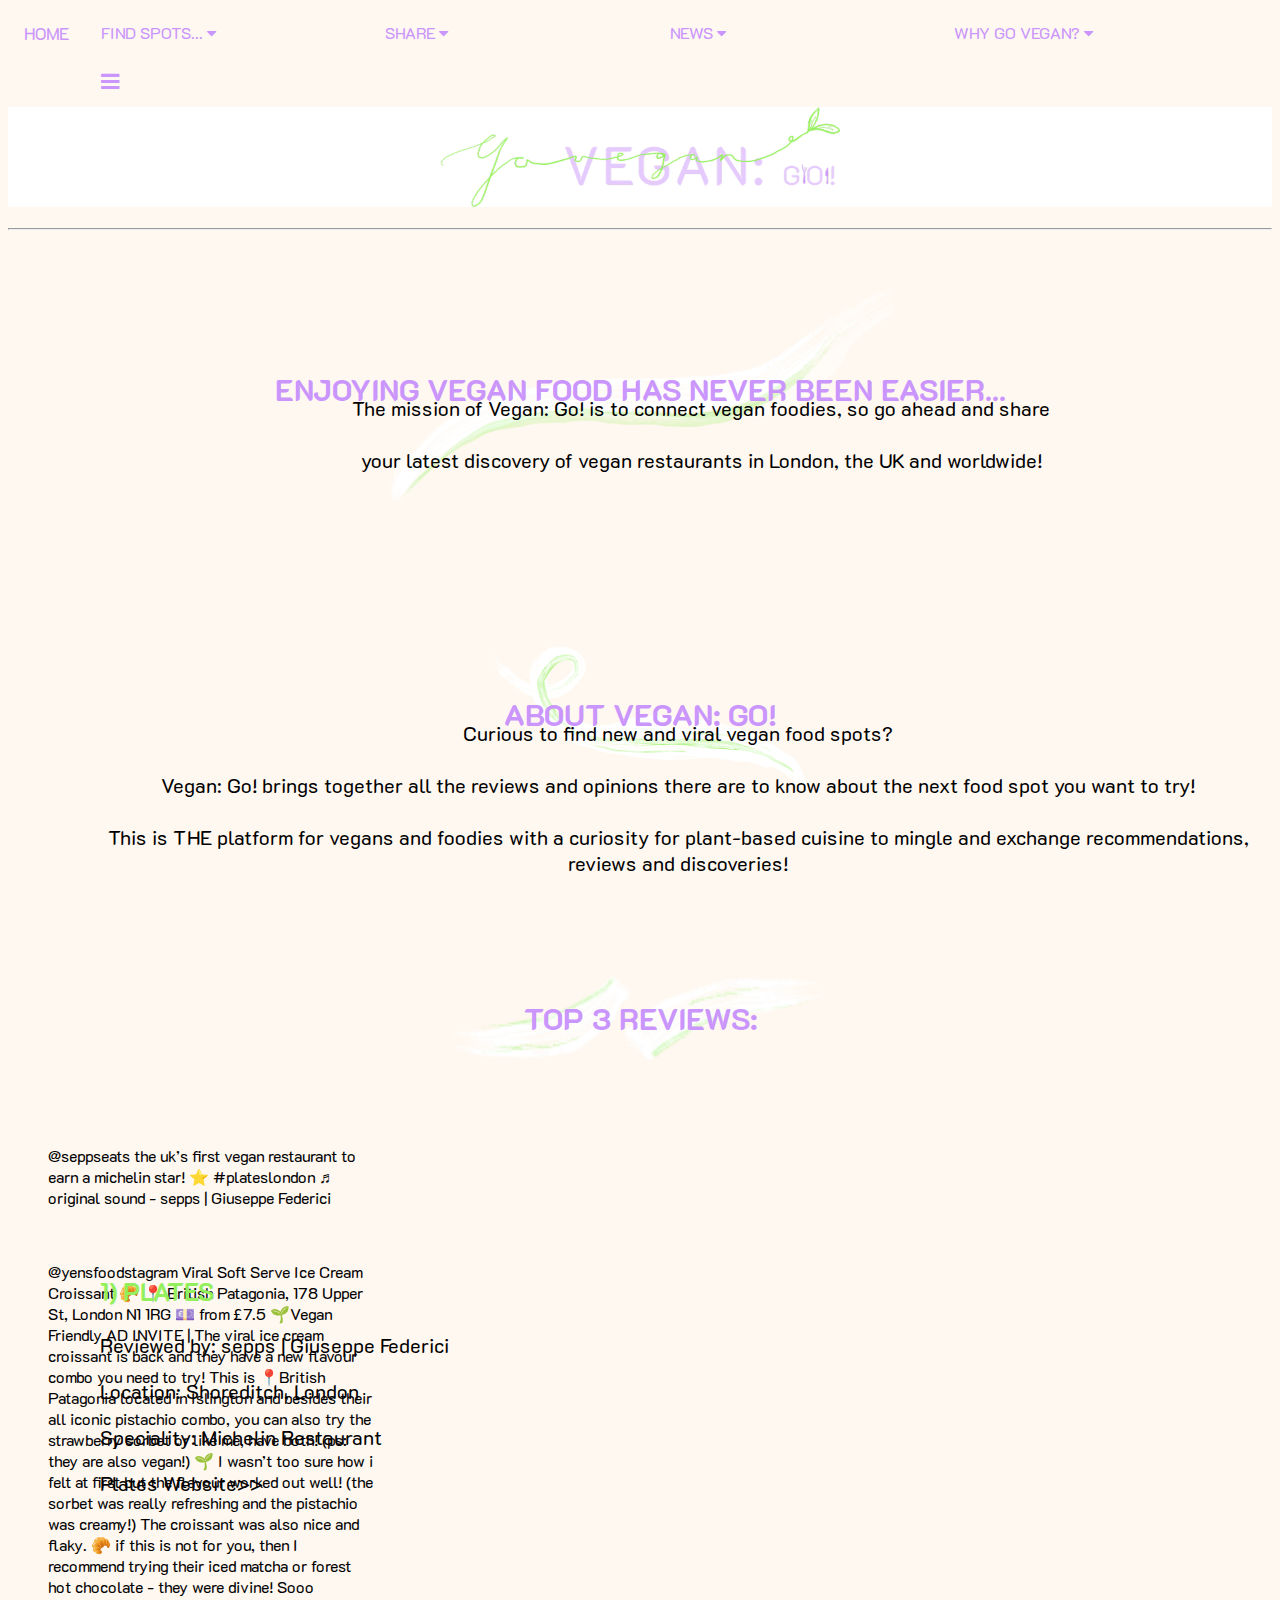
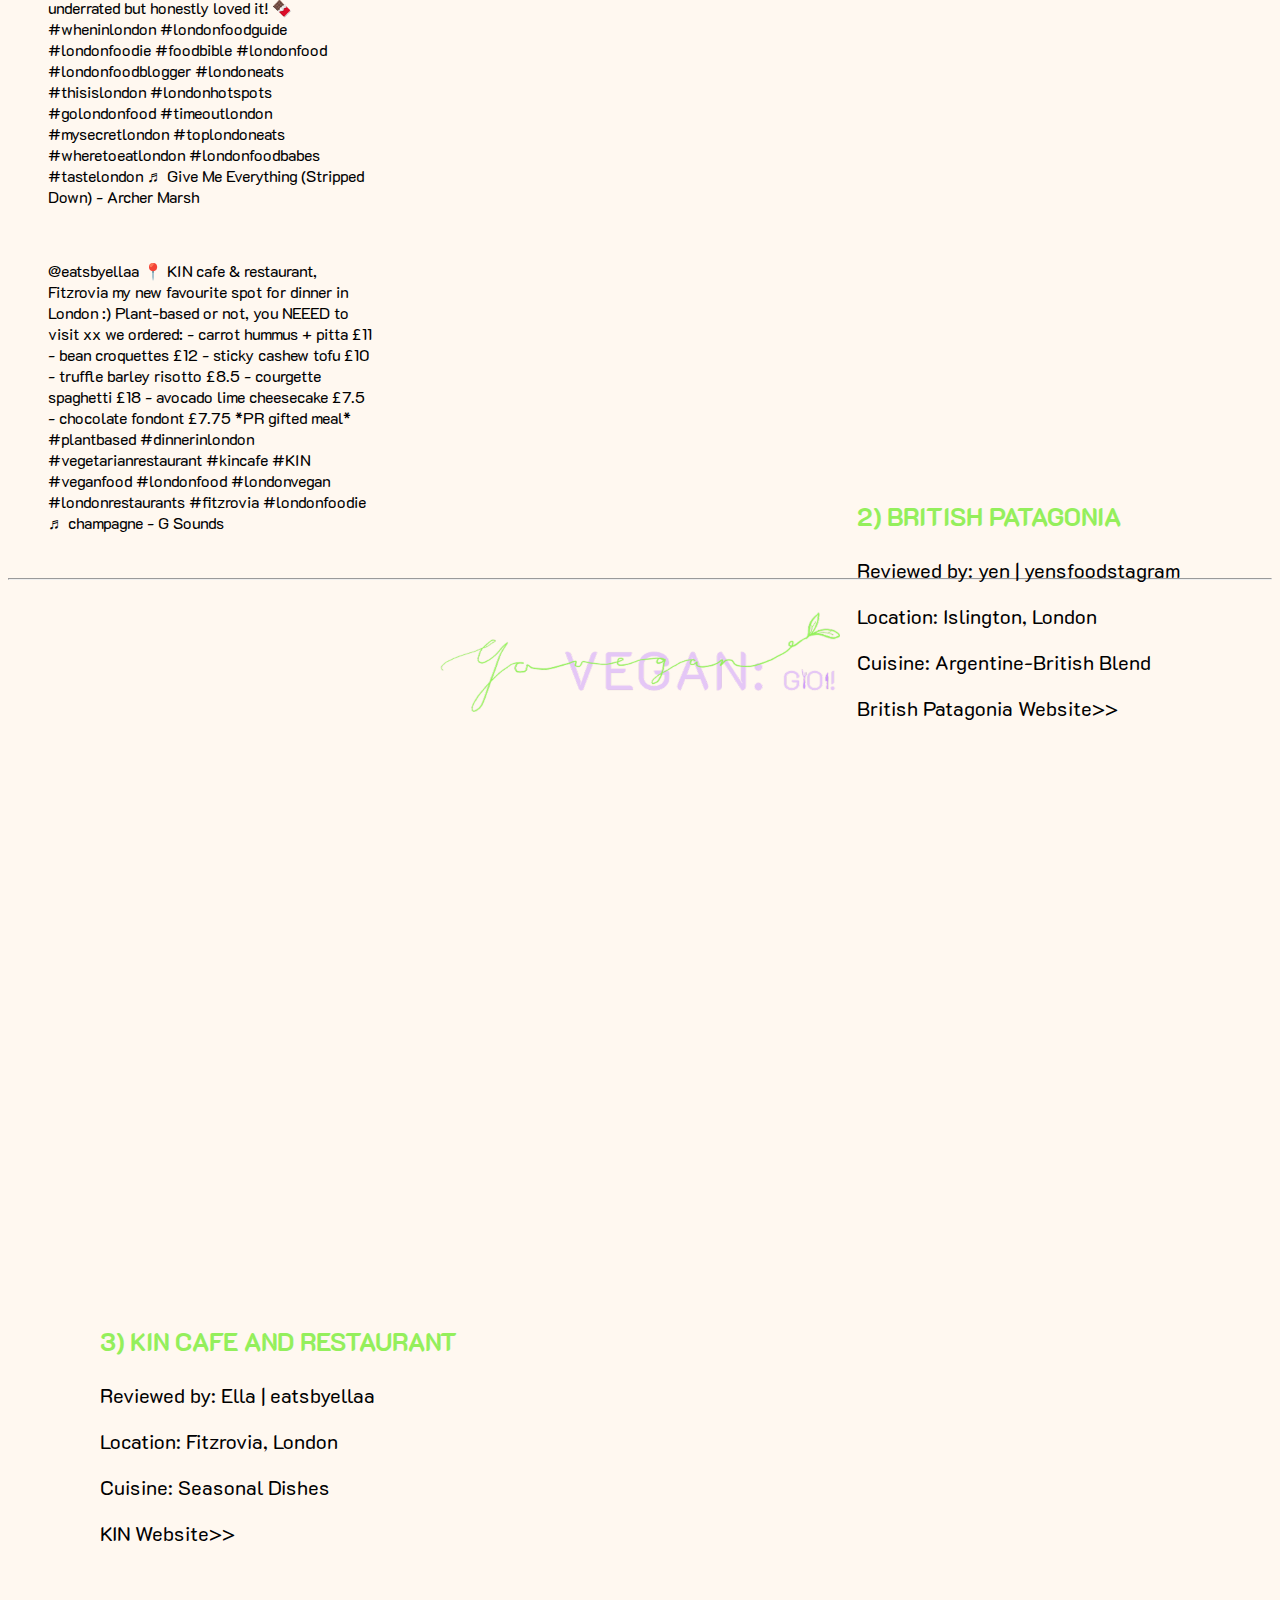
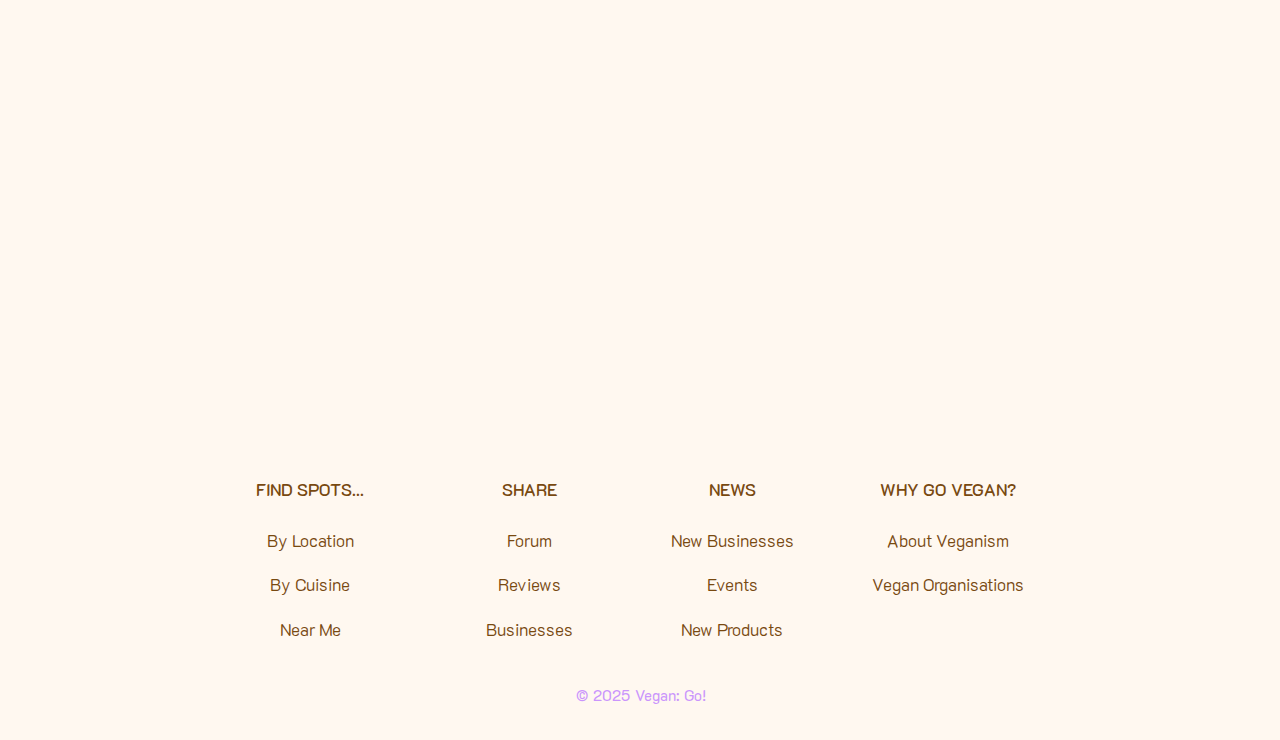
<file: vegango.html>
<html>

<head>

    <title>VEGAN: GO!</title>

    <meta name="viewport" content="width=device-width, initial-scale=1.0">
    <link rel="stylesheet" type="text/css" href="dmdd.css">
<link rel="stylesheet" media="screen and (min-width: 600px)" href="dmdd.css">
<link rel="stylesheet" media="screen and (max-width: 600px)" href="mobile.css">

<link rel="preconnect" href="https://fonts.googleapis.com">
<link rel="preconnect" href="https://fonts.gstatic.com" crossorigin>
<link href="https://fonts.googleapis.com/css2?family=K2D:ital,wght@0,100;0,200;0,300;0,400;0,500;0,600;0,700;0,800;1,100;1,200;1,300;1,400;1,500;1,600;1,700;1,800&display=swap" rel="stylesheet">

</head>



<body>

<!-- Load an icon library to show a hamburger menu (bars) on small screens -->
<link rel="stylesheet" href="https://cdnjs.cloudflare.com/ajax/libs/font-awesome/4.7.0/css/font-awesome.min.css">

<div class="topnav">
  <a class="active" href="VeganGo.html" target="_blank">HOME</a>
   <div id="myLinks">
   <div class="dropdown">
    <button class="dropbtn" href="#spots">FIND SPOTS...
      <i class="fa fa-caret-down"></i>
    </button>
    <div class="dropdown-content">
      <a href="#">By Location</a>
      <a href="#">By Cuisine</a>
      <a href="Near me.html" target="_blank">Near Me</a>
    </div>
  </div>
  <div class="dropdown">
    <button class="dropbtn" href="#share">SHARE
      <i class="fa fa-caret-down"></i>
    </button>
    <div class="dropdown-content">
      <a href="#">Forum</a>
      <a href="#">Reviews</a>
      <a href="#">Businesses</a>
    </div>
  </div>
  <div class="dropdown">
    <button class="dropbtn" href="#news">NEWS
      <i class="fa fa-caret-down"></i>
    </button>
    <div class="dropdown-content">
      <a href="#">New Businesses</a>
      <a href="#">Events</a>
      <a href="#">New Products</a>
    </div>
  </div>
  <div class="dropdown">
    <button class="dropbtn" href="#about">WHY GO VEGAN?
      <i class="fa fa-caret-down"></i>
    </button>
    <div class="dropdown-content">
      <a href="#">About Veganism</a>
      <a href="#">Vegan Organisations</a>
    </div>
  </div>
 </div>
<!-- "Hamburger menu" / "Bar icon" to toggle the navigation links -->
<a href="javascript:void(0);" class="icon" onclick="myFunction()">
    <i class="fa fa-bars"></i>
  </a>
</div>

<script>
/* Toggle between showing and hiding the navigation menu links when the user clicks on the hamburger menu / bar icon */
function myFunction() {
  var x = document.getElementById("myLinks");
  if (x.style.display === "block") {
    x.style.display = "none";
  } else {
    x.style.display = "block";
  }
}
</script>


<div id="AA">
<div id="Image1">
    <!-- The next line will add an image to your page -->
    <a href="VeganGo.html" target="_blank">
     <img src="VG Logo (2).png">
  </a>
</div>
</div>
  
    <!-- Heading 1, your most important heading, starts here -->
    <h1> </h1>
    <!-- Heading 1 finishes here -->

    <hr>
    <br>
    <br>
   

<div id="BA">
    <h2>ENJOYING VEGAN FOOD HAS NEVER BEEN EASIER...</h2>
</div> 

<div id="BB">
    <p>
The mission of Vegan: Go! is to connect vegan foodies, so go ahead and share 
 <br>
 <br>
your latest discovery of vegan restaurants in London, the UK and worldwide!
    </p>

</div>   

<br>
<br>
<br>
<br>
<br>

<div id="BG">
<h2>ABOUT VEGAN: GO!</h2>
</div> 

<div id="BH">
<p>
 Curious to find new and viral vegan food spots? 
<br>
<br>
 Vegan: Go! brings together all the reviews and opinions there are to know about the next food spot you want to try!
<br>
<br>
 This is THE platform for vegans and foodies with a curiosity for plant-based cuisine to mingle and exchange recommendations, reviews and discoveries!
    </p>
</div> 
<br>
<br>
<br>
<br>
  
    

<div id="BC">
    <h2>TOP 3 REVIEWS:</h2>
</div> 
    
<blockquote class="tiktok-embed" cite="https://www.tiktok.com/@seppseats/video/7508843710013099286" data-video-id="7508843710013099286" style="max-width: 325px;min-width: 325px;" > <section> <a target="_blank" title="@seppseats" href="https://www.tiktok.com/@seppseats?refer=embed">@seppseats</a> the uk’s first vegan restaurant to earn a michelin star! ⭐️  <a title="plateslondon" target="_blank" href="https://www.tiktok.com/tag/plateslondon?refer=embed">#plateslondon</a> <a target="_blank" title="♬ original sound - sepps | Giuseppe Federici" href="https://www.tiktok.com/music/original-sound-7508843715820440342?refer=embed">♬ original sound - sepps | Giuseppe Federici</a> </section> </blockquote> <script async src="https://www.tiktok.com/embed.js"></script>

<div id="BD">
    <h3>1) PLATES</h3>

    <p> Reviewed by: sepps | Giuseppe Federici </p>
    <p> Location: Shoreditch, London </p>
    <p> Speciality: Michelin Restaurant </p>
    <p1> <a href="https://plates-london.com/" target="_blank">Plates Website>>  </a> </p1>
</div> 

<br>

<blockquote class="tiktok-embed" cite="https://www.tiktok.com/@yensfoodstagram/video/7372882524567047457" data-video-id="7372882524567047457" style="max-width: 325px;min-width: 325px;" > <section> <a target="_blank" title="@yensfoodstagram" href="https://www.tiktok.com/@yensfoodstagram?refer=embed">@yensfoodstagram</a> Viral Soft Serve Ice Cream Croissant 🥐 📍 British Patagonia, 178 Upper St, London N1 1RG 💷 from £7.5 🌱Vegan Friendly AD INVITE | The viral ice cream croissant is back and they have a new flavour combo you need to try!  This is 📍British Patagonia located in Islington and besides their all iconic pistachio combo, you can also try the strawberry sorbet or like me, have both! (ps: they are also vegan!) 🌱 I wasn’t too sure how i felt at first but the flavour worked out well! (the sorbet was really refreshing and the pistachio was creamy!) The croissant was also nice and flaky. 🥐 if this is not for you, then I recommend trying their iced matcha or forest hot chocolate - they were divine! Sooo underrated but honestly loved it! 🍫 <a title="wheninlondon" target="_blank" href="https://www.tiktok.com/tag/wheninlondon?refer=embed">#wheninlondon</a> <a title="londonfoodguide" target="_blank" href="https://www.tiktok.com/tag/londonfoodguide?refer=embed">#londonfoodguide</a> <a title="londonfoodie" target="_blank" href="https://www.tiktok.com/tag/londonfoodie?refer=embed">#londonfoodie</a>  <a title="foodbible" target="_blank" href="https://www.tiktok.com/tag/foodbible?refer=embed">#foodbible</a> <a title="londonfood" target="_blank" href="https://www.tiktok.com/tag/londonfood?refer=embed">#londonfood</a> <a title="londonfoodblogger" target="_blank" href="https://www.tiktok.com/tag/londonfoodblogger?refer=embed">#londonfoodblogger</a> <a title="londoneats" target="_blank" href="https://www.tiktok.com/tag/londoneats?refer=embed">#londoneats</a> <a title="thisislondon" target="_blank" href="https://www.tiktok.com/tag/thisislondon?refer=embed">#thisislondon</a> <a title="londonhotspots" target="_blank" href="https://www.tiktok.com/tag/londonhotspots?refer=embed">#londonhotspots</a> <a title="golondonfood" target="_blank" href="https://www.tiktok.com/tag/golondonfood?refer=embed">#golondonfood</a> <a title="timeoutlondon" target="_blank" href="https://www.tiktok.com/tag/timeoutlondon?refer=embed">#timeoutlondon</a> <a title="mysecretlondon" target="_blank" href="https://www.tiktok.com/tag/mysecretlondon?refer=embed">#mysecretlondon</a> <a title="toplondoneats" target="_blank" href="https://www.tiktok.com/tag/toplondoneats?refer=embed">#toplondoneats</a> <a title="wheretoeatlondon" target="_blank" href="https://www.tiktok.com/tag/wheretoeatlondon?refer=embed">#wheretoeatlondon</a> <a title="londonfoodbabes" target="_blank" href="https://www.tiktok.com/tag/londonfoodbabes?refer=embed">#londonfoodbabes</a> <a title="tastelondon" target="_blank" href="https://www.tiktok.com/tag/tastelondon?refer=embed">#tastelondon</a> <a target="_blank" title="♬ Give Me Everything (Stripped Down) - Archer Marsh" href="https://www.tiktok.com/music/Give-Me-Everything-Stripped-Down-7171392791648421889?refer=embed">♬ Give Me Everything (Stripped Down) - Archer Marsh</a> </section> </blockquote> <script async src="https://www.tiktok.com/embed.js"></script>

<div id="BE">
   <a href="About British Patagonia.html" target="_blank"> <h3>2) BRITISH PATAGONIA</h3> </a>
 
    <p> Reviewed by: yen | yensfoodstagram </p>
    <p> Location: Islington, London </p>
    <p> Cuisine: Argentine-British Blend </p>
    <p1> <a href="https://britishpatagonia.website/" target="_blank">British Patagonia Website>>  </a> </p1>
</div> 

<br>


<blockquote class="tiktok-embed" cite="https://www.tiktok.com/@eatsbyellaa/video/7480624607179885846" data-video-id="7480624607179885846" style="max-width: 325px;min-width: 325px;" > <section> <a target="_blank" title="@eatsbyellaa" href="https://www.tiktok.com/@eatsbyellaa?refer=embed">@eatsbyellaa</a> 📍 KIN cafe &#38; restaurant, Fitzrovia my new favourite spot for dinner in London :) Plant-based or not, you NEEED to visit xx we ordered: - carrot hummus + pitta £11 - bean croquettes £12 - sticky cashew tofu £10 - truffle barley risotto £8.5 - courgette spaghetti £18 - avocado lime cheesecake £7.5 - chocolate fondont £7.75  *PR gifted meal* <a title="plantbased" target="_blank" href="https://www.tiktok.com/tag/plantbased?refer=embed">#plantbased</a> <a title="dinnerinlondon" target="_blank" href="https://www.tiktok.com/tag/dinnerinlondon?refer=embed">#dinnerinlondon</a> <a title="vegetarianrestaurant" target="_blank" href="https://www.tiktok.com/tag/vegetarianrestaurant?refer=embed">#vegetarianrestaurant</a> <a title="kincafe" target="_blank" href="https://www.tiktok.com/tag/kincafe?refer=embed">#kincafe</a> <a title="kin" target="_blank" href="https://www.tiktok.com/tag/kin?refer=embed">#KIN</a> <a title="veganfood" target="_blank" href="https://www.tiktok.com/tag/veganfood?refer=embed">#veganfood</a> <a title="londonfood" target="_blank" href="https://www.tiktok.com/tag/londonfood?refer=embed">#londonfood</a> <a title="londonvegan" target="_blank" href="https://www.tiktok.com/tag/londonvegan?refer=embed">#londonvegan</a> <a title="londonrestaurants" target="_blank" href="https://www.tiktok.com/tag/londonrestaurants?refer=embed">#londonrestaurants</a> <a title="fitzrovia" target="_blank" href="https://www.tiktok.com/tag/fitzrovia?refer=embed">#fitzrovia</a> <a title="londonfoodie" target="_blank" href="https://www.tiktok.com/tag/londonfoodie?refer=embed">#londonfoodie</a> <a target="_blank" title="♬ champagne - G Sounds" href="https://www.tiktok.com/music/champagne-7235662417353738242?refer=embed">♬ champagne - G Sounds</a> </section> </blockquote> <script async src="https://www.tiktok.com/embed.js"></script>

<div id="BF">
    <h3>3) KIN CAFE AND RESTAURANT</h3>

    <p> Reviewed by: Ella | eatsbyellaa</p>
    <p> Location: Fitzrovia, London </p>
    <p> Cuisine: Seasonal Dishes </p>
    <p1> <a href="https://kinlondon.com/cafe" target="_blank">KIN Website>>  </a> </p1>

</div> 







</body>

    <br>
<hr>
   
    

<footer>
 <br>
 <div id="Image2">
  <a href="VeganGo.html" target="_blank">
     <img src="VG Logo (2).png">
  </a>
 </div>

<div id="Menucolumn1">
  <h5> FIND SPOTS...</h5> <h4>By Location</h4> <h4>By Cuisine</h4> <a href="Near me.html" target="_blank"><h7>Near Me</h7> </a>
</div>
<div id="Menucolumn2">
  <h5> SHARE</h5> <h4>Forum</h4> <h4>Reviews</h4> <h4>Businesses</h4>
</div>
<div id="Menucolumn3">
  <h5> NEWS</h5> <h4>New Businesses</h4> <h4>Events</h4> <h4>New Products</h4>
</div>
<div id="Menucolumn4">
  <h5> WHY GO VEGAN?</h5> <h4>About Veganism</h4> <h4>Vegan Organisations</h4>
</div>

<div id="Copyright">
  <h6>© 2025 Vegan: Go!</h6>
  </div>
</footer>

</html>
</file>
<file: dmdd.css>
body {
    background-color: #FFF8F0;
font-family: "K2D", sans-serif;
  font-weight: 400;
  font-style: normal;
}

/* Add a black background color to the top navigation */
.topnav {
  width: 100%;
  background-color: #FFF8F0;
  overflow: hidden;
}

/* Style the links inside the navigation bar */
.topnav a {
  float: left;
  color: black;
  text-align: center;
  padding: 14px 16px;
  text-decoration: none;
  font-size: 17px; 
}

/* Style the hamburger menu */
.topnav a.icon {
  background: #FFF8F0;
  color: #CA95FC;
  display: block;
  position: relative;
  right: 0;
  top: 0;
  font-size: 21.5px;
}

/* Change the color of links on hover */
.topnav a:hover {
  background-color: #E9D2FF;
  opacity: 1;
  color: white;
}

/* Add a color to the active/current link */
.topnav a.active {
  background-color: #FFF8F0;
  color: #CA95FC;
}

.topnav a.active:hover {
  background-color: #E9D2FF;
  color: white;
}


/* Navbar container */
.navbar {
  overflow: hidden;
  background-color: #333;
  font-family: Arial;
}

/* Links inside the navbar */
.navbar a {
  float: left;
  font-size: 16px;
  color: white;
  text-align: center;
  padding: 14px 16px;
  text-decoration: none;
}

/* The dropdown container */
.dropdown {
  float: left;
  overflow: hidden;
  width: 22.5%;
}

/* Dropdown button */
.dropdown .dropbtn {
  font-size: 16px;
  border: none;
  outline: none;
  color: #CA95FC;
  padding: 14px 16px;
  background-color: inherit;
  font-family: inherit; /* Important for vertical align on mobile phones */
  margin: 0; /* Important for vertical align on mobile phones */
}

/* Add a red background color to navbar links on hover */
.navbar a:hover, .dropdown:hover .dropbtn {
  background-color: white;
}

/* Dropdown content (hidden by default) */
.dropdown-content {
  display: none;
  position: absolute;
  background-color: #f9f9f9;
  min-width: 160px;
  box-shadow: 0px 8px 16px 0px rgba(0,0,0,0.2);
  z-index: 1;
}

/* Links inside the dropdown */
.dropdown-content a {
  float: none;
  background-color: #FFF8F0;
  color: #784910;
  padding: 12px 16px;
  text-decoration: none;
  display: block;
  text-align: left;
}

/* Add a grey background color to dropdown links on hover */
.dropdown-content a:hover {
  background-color: white;
  color: #784910;
}

/* Show the dropdown menu on hover */
.dropdown:hover .dropdown-content {
  display: block;
}



#AA {
text-align: center;
background-color: white;
 opacity: 1;
z-index: 0;
}

#Image1 img {
        position: relative;
	width:400px;
	height:100px;
}

h2{
color: #CA95FC;
font-size: 30px;
}

h3{
color: #94EF5C;
font-size: 25px;
}

h4{
font-size: 17px;
font-weight: 300;
color: #784910;
}

h5{
font-size: 17px;
font-weight: 500;
color: #784910;
}

h7{
font-size: 17px;
font-weight: 300;
color: #784910;
}

h7:hover{
font-size: 17px;
font-weight: 300;
color: #CA95FC;
}

p{
font-size: 20px;
}

a{
color: black;
text-decoration: none;
}

p1{
font-size: 20px;
}

p1:hover {
font-size: 20px;
color: black;
text-decoration: none;
text-align: left;
  display: flex;
  justify-content: left;
  align-items: left;
background-image: url("BG two strokes.png");
background-align: left;
height:55px;
background-repeat: no-repeat;
background-size: 60%;
}

p2{
font-size: 20px;
color: black;
}

p2:hover {
font-size: 20px;
color: #CA95FC;
text-decoration: none;
text-align: left;
  display: flex;
  justify-content: left;
  align-items: left;

}


#BA {
text-align: center;
  display: flex;
  justify-content: center;
  align-items: center;
background-image: url("BG image 1.png");
background-position:center;
height:220px;
background-repeat: no-repeat;
background-size: 40%;
}

#BB {
text-align: center;
position: absolute;
top: 375px;
left: 27.5%;
}

#BG {
text-align: center;
  display: flex;
  justify-content: center;
  align-items: center;
background-image: url("BG image 2.png");
background-position:center;
height:220px;
background-repeat: no-repeat;
background-size: 27%;
background-opacity: 0.7;
}

#BH {
text-align: center;
position: absolute;
top: 700px;
left: 6%;
}

#BC {
text-align: center;
  display: flex;
  justify-content: center;
  align-items: center;
background-image: url("BG two strokes.png");
background-position:center;
height:220px;
background-repeat: no-repeat;
background-size: 30%;
}

#BD {
position: absolute;
top: 1250px;
left: 100px;
}

#BE {
position: absolute;
top: 2075px;
right: 100px;
}

#BF {
position: absolute;
top: 2900px;
left: 100px;
}



#CA {
text-align: center;
  display: flex;
  justify-content: center;
  align-items: center;
background-image: url("BG two strokes.png");
background-position:center;
height:220px;
background-repeat: no-repeat;
background-size: 25%;
}

#CB {
text-align: center;
}

#CC {
text-align: center;
  display: flex;
  justify-content: center;
  align-items: center;
background-image: url("BG image 2.png");
background-position:center;
height:220px;
background-repeat: no-repeat;
background-size: 27%;
background-opacity: 0.7;
}

#CD {
text-align: center;
color: #784910;
  display: flex;
  justify-content: left;
  align-items: center;
background-image: url("Restaurant icon.png");
background-position:left;
height:25px;
background-repeat: no-repeat;
background-size: 10%;

}

#CF {
text-align: center;
color: #784910;
  display: flex;
  justify-content: left;
  align-items: center;
background-image: url("Cafe icon.png");
background-position:left;
height:25px;
background-repeat: no-repeat;
background-size: 7%;

}

#CE {
 position: absolute;
 left: 30%;
 top: 1200px;
}

#CG {
 position: absolute;
 right: 325;
 top: 1200px;
}

#DA {
text-align: center;
  display: flex;
  justify-content: center;
  align-items: center;
background-image: url("BG image 2.png");
background-position:center;
height:220px;
background-repeat: no-repeat;
background-size: 27%;
background-opacity: 0.7;
}

#DB {
text-align: left;
position: absolute;
top: 325px;
left: 41%;
}

#DC {
text-align: center;
  display: flex;
  justify-content: center;
  align-items: center;
background-image: url("BG image 1.png");
background-position:center;
height:120px;
background-repeat: no-repeat;
background-size: 27%;
background-opacity: 0.7;
}

#DD {
position: absolute;
top: 890px;
left: 100px;
width: 400px;
}

#DE {
position: absolute;
top: 1755px;
right: 100px;
width: 400px;
}

#DF {
position: absolute;
top: 2580px;
left: 100px;
width: 400px;
}

#DG {
position: absolute;
top: 3410px;
right: 100px;
width: 400px;
}

#DH {
text-align: center;
  display: flex;
  justify-content: center;
  align-items: center;
background-image: url("BG two strokes.png");
background-position:center;
height:120px;
background-repeat: no-repeat;
background-size: 27%;
background-opacity: 0.7;
}



div.gallery {
  border: 1px solid #ccc;
}

div.gallery:hover {
  border: 1px solid #777;
}

div.gallery img {
  width: 100%;
  height: auto;
}

div.desc {
  padding: 15px;
  text-align: center;
}

* {
  box-sizing: border-box;
}

.responsive {
  padding: 0 6px;
  float: left;
  width: 24.99999%;
}

@media only screen and (max-width: 700px) {
  .responsive {
    width: 49.99999%;
    margin: 6px 0;
  }
}

@media only screen and (max-width: 500px) {
  .responsive {
    width: 100%;
  }
}

.clearfix:after {
  content: "";
  display: table;
  clear: both;
}

footer {
  text-align: center;
  padding: 3px;
  background-color: #FFF8F0;
  color: black;
  
}

#Image2 img {
        position: relative;
	width:400px;
	height:100px;
        
}

#Image2 img:hover {
        position: relative;
	width:400px;
	height:100px;
        background-color: white;
        box-shadow: 0 0 8px 8px #FFF8F0 inset;
}

#Menucolumn1 {
  position: absolute;
  top: 3650px;
  left: 20%;
}

#Menucolumn2 {
  position: absolute;
  top: 3650px;
  left: 38%;
}

#Menucolumn3 {
  position: absolute;
  top: 3650px;
  right: 38%;
}

#Menucolumn4 {
  position: absolute;
  top: 3650px;
  right: 20%;
}

#Copyright {
  position: absolute;
  top: 3850px;
  left: 45%;
}

h6 {
font-size: 15px;
font-weight: 400;  
color: #CA95FC; 
}

#Image3 img {
        position: relative;
	width:400px;
	height:100px;
        
}

#Image3 img:hover {
        position: relative;
	width:400px;
	height:100px;
        background-color: white;
        box-shadow: 0 0 8px 8px #FFF8F0 inset;
}

#Menucolumn5 {
  position: absolute;
  top: 1820px;
  left: 20%;
}

#Menucolumn6 {
  position: absolute;
  top: 1820px;
  left: 38%;
}

#Menucolumn7 {
  position: absolute;
  top: 1820px;
  right: 38%;
}

#Menucolumn8 {
  position: absolute;
  top: 1820px;
  right: 20%;
}

#Copyright2 {
  position: absolute;
  top: 2020px;
  left: 45%;
}


#Menucolumn9 {
  position: absolute;
  top: 5250px;
  left: 20%;
}

#Menucolumn10 {
  position: absolute;
  top: 5250px;
  left: 38%;
}

#Menucolumn11 {
  position: absolute;
  top: 5250px;
  right: 38%;
}

#Menucolumn12 {
  position: absolute;
  top: 5250px;
  right: 20%;
}

#Copyright3 {
  position: absolute;
  top: 5470px;
  left: 45%;
}
</file>
<file: mobile.css>
body {
    background-color: #FFF8F0;
    font-family: "K2D", sans-serif;
    font-weight: 400;
    font-style: normal;
}



/* Style the navigation menu */
.topnav {
  overflow: hidden;
  background-color: #FFF8F0;
  }

/* Hide the links inside the navigation menu (except for logo/home) */
.topnav #myLinks {
  display: none;
}

/* Style navigation menu links */
.topnav a {
  float: left;
  color: black;
  text-align: center;
  padding: 14px 16px;
  text-decoration: none;
  font-size: 17px;
  }

/* Style the hamburger menu */
.topnav a.icon {
  background: #FFF8F0;
  color: #CA95FC;
  display: block;
  position: absolute;
  right: 0;
  top: 7;
  font-size: 21.5px;
}

/* Add a grey background color on mouse-over */
.topnav a:hover {
  background-color: #E9D2FF;
  opacity: 1;
  color: white;
}

/* Style the active link (or home/logo) */
.topnav a.active {
  background-color: #FFF8F0;
  color: #CA95FC;
}

.topnav a.active:hover {
  background-color: #E9D2FF;
  color: white;
}

/* Navbar container */
.navbar {
  overflow: hidden;
  background-color: #333;
  font-family: Arial;
}

/* Links inside the navbar */
.navbar a {
  float: left;
  font-size: 16px;
  color: white;
  text-align: center;
  padding: 14px 16px;
  text-decoration: none;
}

/* The dropdown container */
.dropdown {
  float: left;
  overflow: hidden;
  width: 100%;
}

/* Dropdown button */
.dropdown .dropbtn {
  font-size: 16px;
  border: none;
  outline: none;
  color: #CA95FC;
  padding: 14px 16px;
  background-color: inherit;
  font-family: inherit; /* Important for vertical align on mobile phones */
  margin: 0; /* Important for vertical align on mobile phones */
}

/* Add a red background color to navbar links on hover */
.navbar a:hover, .dropdown:hover .dropbtn {
  background-color: white;
}

/* Dropdown content (hidden by default) */
.dropdown-content {
  display: none;
  position: absolute;
  background-color: #f9f9f9;
  min-width: 160px;
  box-shadow: 0px 8px 16px 0px rgba(0,0,0,0.2);
  z-index: 1;
}

/* Links inside the dropdown */
.dropdown-content a {
  float: none;
  background-color: #FFF8F0;
  color: #784910;
  padding: 12px 16px;
  text-decoration: none;
  display: block;
  text-align: left;
}

/* Add a grey background color to dropdown links on hover */
.dropdown-content a:hover {
  background-color: white;
  color: #784910;
}

/* Show the dropdown menu on hover */
.dropdown:hover .dropdown-content {
  display: block;
}

#AA {
text-align: center;
background-color: white;
width: 100%;
 opacity: 1;
z-index: 0;
}

#BA {
text-align: center;
  display: flex;
  justify-content: center;
  align-items: center;
background-image: url("BG image 1.png");
background-position:center;
height:150px;
background-repeat: no-repeat;
background-size: 80%;
}

#BB {
text-align: center;
position: static;

}

#BG {
text-align: center;
  display: flex;
  justify-content: center;
  align-items: center;
background-image: url("BG image 2.png");
background-position:center;
height:150px;
background-repeat: no-repeat;
background-size: 60%;
}

#BH {
text-align: center;
position: static;

}

#BC {
text-align: center;
  display: flex;
  justify-content: center;
  align-items: center;
background-image: url("BG two strokes.png");
background-position:center;
height:150px;
background-repeat: no-repeat;
background-size: 70%;
}

h3{
color: #94EF5C;
font-size: 25px;
text-align: center;
}

#BD {
position: static;
text-align: left;
margin: 25px;
}

#BE {
position: static;
text-align: left;
margin: 25px;
}


#BF {
position: static;
text-align: left;
margin: 25px;
}



#CA {
text-align: center;
  display: flex;
  justify-content: center;
  align-items: center;
background-image: url("BG two strokes.png");
background-position:center;
height:220px;
background-repeat: no-repeat;
background-size: 70%;
}

#CB {

}

#CC {
text-align: center;
  display: flex;
  justify-content: center;
  align-items: center;
background-image: url("BG image 2.png");
background-position:center;
height:150px;
background-repeat: no-repeat;
background-size: 60%;
}

#CD {
text-align: center;
color: #784910;
  display: flex;
  justify-content: left;
  align-items: center;
background-image: url("Restaurant icon.png");
background-position:left;
height:25px;
background-repeat: no-repeat;
background-size: 4%;

}

#CF {
text-align: center;
color: #784910;
  display: flex;
  justify-content: left;
  align-items: center;
background-image: url("Cafe icon.png");
background-position:left;
height:25px;
background-repeat: no-repeat;
background-size: 4%;

}

#CE {
position: static;
}

#CG {
position: static;
}

#CH {
display: none
}

#DA {
text-align: center;
  display: flex;
  justify-content: center;
  align-items: center;
background-image: url("BG image 2.png");
background-position:center;
height:220px;
background-repeat: no-repeat;
background-size: 60%;
background-opacity: 0.7;
}

#DB {
text-align: left;
position: absolute;
top: 325px;
left: 22%;
}

#DC {
text-align: center;
  display: flex;
  justify-content: center;
  align-items: center;
background-image: url("BG image 1.png");
background-position:center;
height:120px;
background-repeat: no-repeat;
background-size: 60%;
background-opacity: 0.7;
}

#DD {
position: static;

width: 400px;
}

#DE {
position: static;

width: 400px;
}

#DF {
position: static;

width: 400px;
}

#DG {
position: static;

width: 400px;
}

#DH {
text-align: center;
  display: flex;
  justify-content: center;
  align-items: center;
background-image: url("BG two strokes.png");
background-position:center;
height:120px;
background-repeat: no-repeat;
background-size: 60%;
background-opacity: 0.7;
}


#Menucolumn1 {
  position: static;
  
}

#Menucolumn2 {
  position: static;
}

#Menucolumn3 {
  position: static;
}

#Menucolumn4 {
  position: static;
}

#Menucolumn5 {
  position: static;
  
}

#Menucolumn6 {
  position: static;
}

#Menucolumn7 {
  position: static;
}

#Menucolumn8 {
  position: static;
}


#Menucolumn9 {
  position: static;
  
}

#Menucolumn10 {
  position: static;
}

#Menucolumn11 {
  position: static;
}

#Menucolumn12 {
  position: static;
}


#Copyright {
  position: static; 
}

#Copyright2 {
  position: static; 
}

#Copyright3 {
  position: static; 
}
</file>
